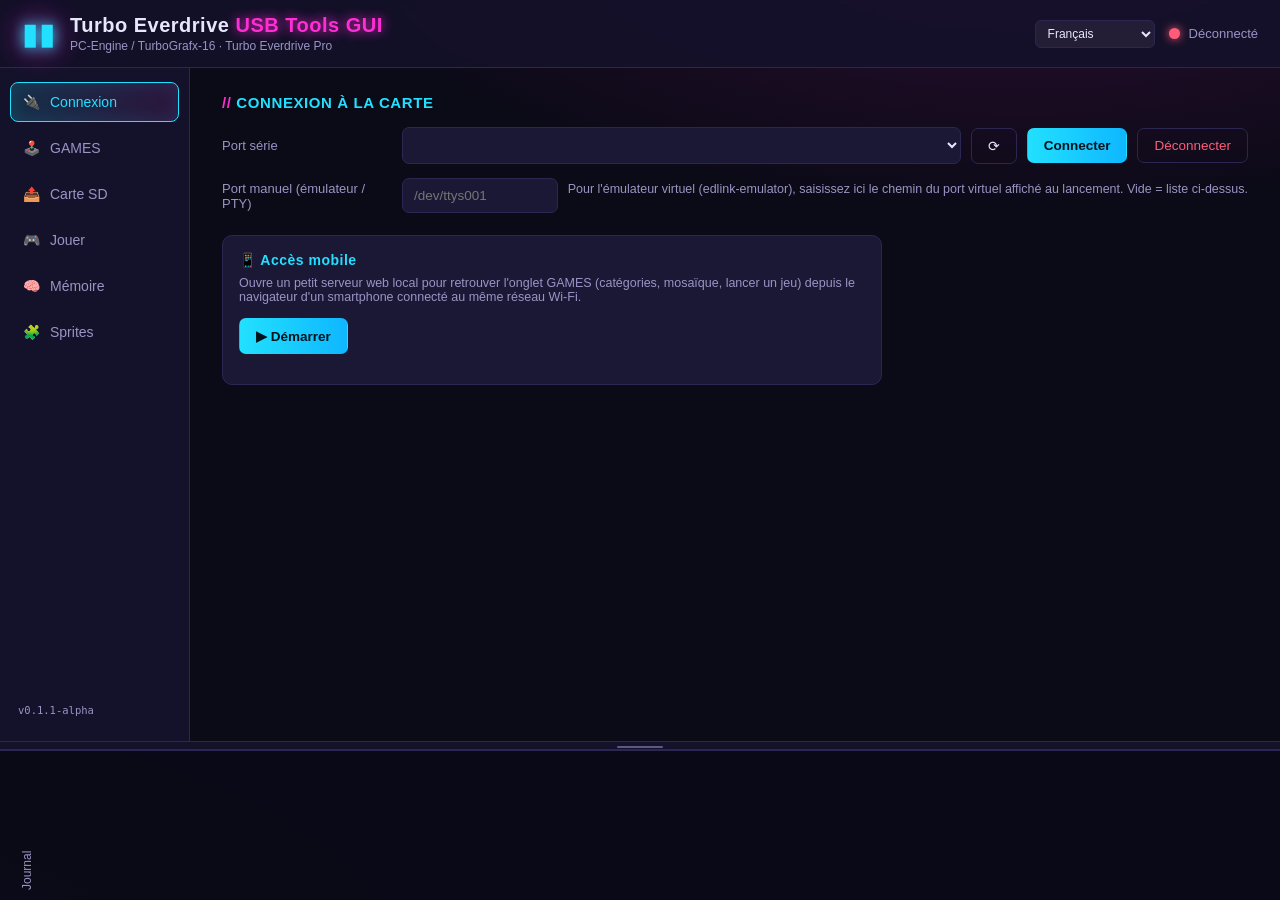
<file: crates/app/frontend/index.html>
<!DOCTYPE html>
<html lang="fr">
<head>
  <meta charset="UTF-8" />
  <meta name="viewport" content="width=device-width, initial-scale=1.0" />
  <title>Turbo Everdrive USB Tools GUI</title>
  <link rel="stylesheet" href="styles.css" />
</head>
<body>
  <div class="app">
    <header class="topbar">
      <div class="brand">
        <span class="logo">▮▮</span>
        <div class="brand-text">
          <h1>Turbo Everdrive <span class="accent">USB Tools GUI</span></h1>
          <span class="sub">PC-Engine / TurboGrafx-16 · Turbo Everdrive Pro</span>
        </div>
      </div>
      <div class="topbar-right">
        <select id="lang-select" class="lang-select" title="Language / Langue"></select>
        <div class="conn-status" id="conn-status">
          <span class="dot" id="conn-dot"></span>
          <span id="conn-label">Déconnecté</span>
        </div>
      </div>
    </header>

    <div class="layout">
      <aside class="sidebar">
        <nav>
          <button class="tab-btn active" data-tab="connect"><span>🔌</span> <span data-i18n="nav.connect">Connexion</span></button>
          <button class="tab-btn" data-tab="games"><span>🕹️</span> <span data-i18n="nav.games">GAMES</span></button>
          <button class="tab-btn" data-tab="transfer"><span>📤</span> <span data-i18n="nav.transfer">Carte SD</span></button>
          <button class="tab-btn" data-tab="play"><span>🎮</span> <span data-i18n="nav.play">Jouer</span></button>
          <button class="tab-btn" data-tab="memory"><span>🧠</span> <span data-i18n="nav.memory">Mémoire</span></button>
          <button class="tab-btn" data-tab="sprites"><span>🧩</span> <span data-i18n="nav.sprites">Sprites</span></button>
        </nav>
        <div class="sidebar-footer" id="app-version" data-i18n-title="nav.appVersionTitle" title="Version de l'application">v0.1.1-alpha</div>
      </aside>

      <main class="content">
        <!-- CONNEXION -->
        <section id="tab-connect" class="tab-panel active">
          <h2 data-i18n="connect.title">Connexion à la carte</h2>
          <div class="row">
            <label for="port-select" data-i18n="connect.portLabel">Port série</label>
            <select id="port-select"></select>
            <button class="btn ghost" id="refresh-ports">⟳</button>
            <button class="btn primary" id="connect-btn" data-i18n="connect.connect">Connecter</button>
            <button class="btn danger ghost" id="disconnect-btn" data-i18n="connect.disconnect">Déconnecter</button>
          </div>
          <div class="row">
            <label for="port-manual" data-i18n="connect.manualLabel">Port manuel (émulateur / PTY)</label>
            <input id="port-manual" type="text" placeholder="/dev/ttys001" />
            <span class="hint" data-i18n="connect.manualHint">Pour l'émulateur virtuel (edlink-emulator), saisissez ici le chemin du port virtuel affiché au lancement. Vide = liste ci-dessus.</span>
          </div>
          <div class="card info-card" id="info-card" hidden>
            <pre id="info-text"></pre>
          </div>

          <div class="card mobile-card">
            <h3 data-i18n="mobile.title">📱 Accès mobile</h3>
            <p class="hint" data-i18n="mobile.hint">Ouvre un petit serveur web local pour retrouver l'onglet GAMES (catégories, mosaïque, lancer un jeu) depuis le navigateur d'un smartphone connecté au même réseau Wi-Fi.</p>
            <div class="row">
              <button class="btn primary" id="mobile-start" data-i18n="mobile.start">▶ Démarrer</button>
              <button class="btn danger ghost" id="mobile-stop" data-i18n="mobile.stop" hidden>⏹ Arrêter</button>
            </div>
            <div class="mobile-active" id="mobile-active" hidden>
              <img id="mobile-qr" alt="QR code" />
              <div class="mobile-active-info">
                <span class="mobile-url" id="mobile-url"></span>
                <span class="hint" data-i18n="mobile.scanHint">Scannez ce QR code avec l'appareil photo du téléphone, ou saisissez l'adresse dans son navigateur.</span>
                <span class="hint" data-i18n="mobile.noAuthHint">⚠ Sans authentification — réseau local de confiance uniquement, ne jamais exposer sur Internet.</span>
              </div>
            </div>
          </div>
        </section>

        <!-- GAMES : navigateur catégories -> mosaïque -->
        <section id="tab-games" class="tab-panel">
          <h2 data-i18n="games.title">Jeux par catégorie</h2>
          <div class="explorer" id="games-explorer"></div>
        </section>

        <!-- TRANSFERT : EXPLORATEUR -->
        <section id="tab-transfer" class="tab-panel">
          <h2 data-i18n="sd.explorerTitle">Explorateur de carte SD</h2>
          <div class="explorer-toolbar">
            <div class="crumbs" id="crumbs"></div>
            <button class="btn ghost" id="explorer-up" data-i18n-title="sd.parentFolderTitle" title="Dossier parent">⬆</button>
            <button class="btn ghost" id="explorer-refresh" data-i18n-title="sd.refreshTitle" title="Actualiser">⟳</button>
            <div class="view-toggle">
              <button class="btn ghost view-btn active" id="view-icons" data-i18n-title="sd.gridViewTitle" title="Vue en icônes">▦</button>
              <button class="btn ghost view-btn" id="view-list" data-i18n-title="sd.listViewTitle" title="Vue en liste">☰</button>
            </div>
            <button class="btn primary" id="explorer-import" data-i18n="sd.import">📂 Importer…</button>
          </div>

          <div class="explorer" id="explorer">
            <div class="explorer-empty" id="explorer-empty" hidden>
              <p><strong data-i18n-html="sd.dropHint">Glissez-déposez des fichiers ici pour les envoyer sur la carte,<br />ou cliquez sur « 📂 Importer… ».</strong></p>
            </div>
          </div>
          <div class="transfer-bar" id="transfer-bar" hidden>
            <div class="transfer-head">
              <span class="transfer-label" id="transfer-label" data-i18n="sd.transferring">Transfert…</span>
              <span class="transfer-pct" id="transfer-pct"></span>
            </div>
            <div class="transfer-track"><div class="transfer-fill" id="transfer-fill"></div></div>
          </div>
          <div class="explorer-status" id="explorer-status"></div>

          <!-- Menu contextuel (clic droit sur un fichier) -->
          <div class="ctxmenu" id="sd-ctxmenu" hidden>
            <button data-action="play" data-i18n="sd.ctxPlay">▶ Jouer</button>
            <button data-action="rename" data-i18n="sd.ctxRename">✏️ Renommer…</button>
            <button data-action="download" data-i18n="sd.ctxDownload">⬇ Télécharger…</button>
            <button class="danger" data-action="delete" data-i18n="sd.ctxDelete">🗑 Effacer</button>
          </div>
        </section>

        <!-- JOUER -->
        <section id="tab-play" class="tab-panel">
          <h2 data-i18n="play.title">Lancer un jeu</h2>
          <div class="row">
            <label for="rom-path" data-i18n="play.romLabel">ROM (local ou sd:chemin)</label>
            <input id="rom-path" type="text" data-i18n-placeholder="play.romPlaceholder" placeholder="Choisir via le bouton…" readonly />
            <button class="btn primary" id="pick-rom" data-i18n="play.pickAndRun">▶ Choisir et lancer…</button>
          </div>
          <div class="row">
            <button class="btn warning" id="reset-btn" data-i18n="play.resetConsole">⟲ Reset console</button>
            <button class="btn primary" id="screen-btn" data-i18n="play.captureScreen">📷 Capturer l'écran</button>
          </div>
          <div class="card screen-card" id="screen-card" hidden>
            <h3 data-i18n="play.menuCaptureTitle">Capture du menu</h3>
            <div class="screen-settings">
              <h4 data-i18n="play.imageSettings">Réglages de l'image</h4>
              <p class="hint" data-i18n="play.imageSettingsHint">Rendu logiciel du plan de tuiles (BG1) à partir de la VRAM/CRAM déjà capturée : ces réglages ne relisent pas la carte. « 📷 Capturer l'écran » reprend un instantané.</p>
              <div class="screen-grid">
                <label class="sctl" for="bat-w">
                  <span class="sname" data-i18n-html="play.batWidth">Taille BAT — largeur <em>(tuiles)</em></span>
                  <span class="srow">
                    <input type="range" id="bat-w" min="0" max="2" step="1" value="1" />
                    <span class="sval" id="bat-w-val">64</span>
                  </span>
                </label>
                <label class="sctl" for="bat-h">
                  <span class="sname" data-i18n-html="play.batHeight">Taille BAT — hauteur <em>(tuiles)</em></span>
                  <span class="srow">
                    <input type="range" id="bat-h" min="0" max="1" step="1" value="0" />
                    <span class="sval" id="bat-h-val">32</span>
                  </span>
                </label>
                <label class="sctl" for="res-w">
                  <span class="sname" data-i18n-html="play.resWidth">Résolution — largeur <em>(px)</em></span>
                  <span class="srow">
                    <input type="range" id="res-w" min="0" max="4" step="1" value="1" />
                    <span class="sval" id="res-w-val">320</span>
                  </span>
                </label>
                <label class="sctl" for="res-h">
                  <span class="sname" data-i18n-html="play.resHeight">Résolution — hauteur <em>(px)</em></span>
                  <span class="srow">
                    <input type="range" id="res-h" min="0" max="1" step="1" value="0" />
                    <span class="sval" id="res-h-val">224</span>
                  </span>
                </label>
                <label class="sctl" for="scroll-x">
                  <span class="sname" data-i18n-html="play.scrollX">Défilement horizontal <em>(px)</em></span>
                  <span class="srow">
                    <input type="range" id="scroll-x" min="0" max="511" step="1" value="0" />
                    <span class="sval" id="scroll-x-val">0</span>
                  </span>
                </label>
                <label class="sctl" for="scroll-y">
                  <span class="sname" data-i18n-html="play.scrollY">Défilement vertical <em>(px)</em></span>
                  <span class="srow">
                    <input type="range" id="scroll-y" min="0" max="511" step="1" value="0" />
                    <span class="sval" id="scroll-y-val">0</span>
                  </span>
                </label>
              </div>
            </div>
            <img id="screen-img" alt="Capture" />
            <div class="row">
              <button class="btn ghost" id="save-screen" data-i18n="play.saveScreen">💾 Enregistrer le PNG…</button>
            </div>
          </div>
        </section>

        <!-- MEMOIRE -->
        <section id="tab-memory" class="tab-panel">
          <h2 data-i18n="mem.title">Visualiseur mémoire (lecture seule)</h2>
          <div class="mem-subtabs" id="mem-subtabs">
            <button class="mem-subtab active" data-memview="ram" data-i18n="mem.subtabRam">🗂 Mémoire (vue actuelle)</button>
            <button class="mem-subtab" data-memview="vram" data-i18n="mem.subtabVram">🖥 VRAM (VDC)</button>
            <button class="mem-subtab" data-memview="cram" data-i18n="mem.subtabCram">🎨 CRAM (VCE)</button>
          </div>
          <p class="mem-warning" id="mem-warning" hidden data-i18n-html="mem.warningHtml">
            ⚠️ Matériel réel : la vue <strong>Mémoire</strong> parcourt le bus
            cartouche et <strong>gèle brièvement le CPU PC-Engine</strong> à
            chaque lecture — rien n'est lu automatiquement, utilisez
            « 🔄 Rafraîchir ». <strong>VRAM / CRAM</strong> : instantané via la
            commande <span class="mono">*v</span> du menu OS — affichez le menu
            de la carte (impossible pendant un jeu).
          </p>
          <p class="hint" id="mem-hint"></p>
          <div class="hex-toolbar">
            <label for="mem-go" data-i18n="mem.goToLabel">Aller à 0x</label>
            <input id="mem-go" class="hex-go" type="text" value="$000000" spellcheck="false" />
            <button class="btn ghost" id="mem-go-btn" data-i18n="mem.go">Aller</button>
            <span class="mem-bank-ctrl" id="mem-bank-ctrl">
              <label for="mem-bank" data-i18n="mem.bankLabel">bank n°</label>
              <input id="mem-bank" class="hex-go2" type="number" min="0" max="1023" value="0" />
              <button class="btn ghost" id="mem-bank-btn" data-i18n="mem.go">Aller</button>
            </span>
            <input id="mem-search" class="hex-search" type="text" data-i18n-placeholder="mem.searchPlaceholder" placeholder="Rechercher hex/ascii…" spellcheck="false" />
            <button class="btn ghost" id="mem-search-btn">🔎</button>
            <button class="btn ghost" id="mem-search-stop" hidden>⏹</button>
            <span class="hex-pos" id="mem-pos"></span>
            <button class="btn ghost" id="mem-refresh" data-i18n-title="mem.refreshTitle" title="Relire les données de la vue courante depuis l'émulateur" data-i18n="mem.refresh">🔄 Rafraîchir</button>
            <button class="btn ghost" id="mem-save" data-i18n="mem.save">💾 Sauver…</button>
          </div>
          <div class="mem-layout">
            <aside class="vec-panel" id="vec-panel">
              <h3><span data-i18n="mem.vectorsTitle">Vecteurs d'interruption</span> <span class="vec-chip" data-i18n="mem.vectorsChip">PC-Engine</span></h3>
              <p class="vec-note" data-i18n-html="mem.vectorsNoteHtml">HuC6280 · banque 0 · à partir de <span class="mono">$1FF6</span> · valeurs lues en RAM</p>
              <ul class="vec-list" id="vec-list"></ul>
            </aside>
            <div class="hex-wrap">
              <div class="hex-head">
                <span class="h-off" id="h-off" data-i18n="mem.offset">Offset</span>
                <span class="h-hex" id="h-hex">00 01 02 03 04 05 06 07 08 09 0A 0B 0C 0D 0E 0F</span>
                <span class="h-asc" id="h-asc" data-i18n="mem.ascii">ASCII</span>
              </div>
              <div class="hex-view" id="hex-view">
                <div class="hex-spacer" id="hex-spacer"></div>
              </div>
            </div>
          </div>
        </section>

        <!-- SPRITES / TUILES VRAM -->
        <section id="tab-sprites" class="tab-panel">
          <h2 data-i18n="sprites.title">Planche de tuiles VRAM</h2>
          <p class="hint" data-i18n-html="sprites.hintHtml">
            Décodage de l'instantané VRAM (64 Ko) en grille de cellules 4 bpp.
            Les <strong>motifs de sprites</strong> (comme ceux de fond) sont
            stockés dans la VRAM : repérez-les visuellement, cliquez une cellule
            pour lire son adresse VRAM et son n° de pattern. Les 6 tailles de
            sprite du VDC sont proposées (16×16 à 32×64) : chaque taille
            regroupe 1 à 8 blocs de 16×16 contigus, colonne par colonne (celle
            du VDC : bloc <span class="mono">$0000</span> = coin haut-gauche).
            Partage l'instantané <span class="mono">*v</span> avec la capture
            d'écran — menu de la carte affiché.
          </p>

          <div class="spr-toolbar">
            <label><span data-i18n="sprites.cellLabel">Cellule</span>
              <select id="spr-cell">
                <option value="8x8" data-i18n="sprites.cell8x8">8×8 (fond)</option>
                <option value="16x16" selected data-i18n="sprites.cell16x16">16×16 (sprite)</option>
                <option value="16x32" data-i18n="sprites.cell16x32">16×32 (sprite)</option>
                <option value="16x64" data-i18n="sprites.cell16x64">16×64 (sprite)</option>
                <option value="32x16" data-i18n="sprites.cell32x16">32×16 (sprite)</option>
                <option value="32x32" data-i18n="sprites.cell32x32">32×32 (sprite)</option>
                <option value="32x64" data-i18n="sprites.cell32x64">32×64 (sprite)</option>
              </select>
            </label>
            <label><span data-i18n="sprites.paletteLabel">Palette</span>
              <select id="spr-pal"></select>
            </label>
            <label><span data-i18n="sprites.columnsLabel">Colonnes</span>
              <input id="spr-cols" type="number" min="1" max="64" value="16" />
            </label>
            <label><span data-i18n="sprites.zoomLabel">Zoom</span>
              <input id="spr-zoom" type="range" min="1" max="8" step="1" value="3" />
              <span class="sval" id="spr-zoom-val">3×</span>
            </label>
            <label class="spr-check"><input type="checkbox" id="spr-grid" checked /> <span data-i18n="sprites.gridCheck">Grille</span></label>
            <label class="spr-check"><input type="checkbox" id="spr-transp" checked /> <span data-i18n="sprites.transparentCheck">Index 0 transparent</span></label>
            <button class="btn ghost" id="spr-refresh" data-i18n="sprites.capture">🔄 Capturer</button>
            <button class="btn ghost" id="spr-lock" data-i18n-title="sprites.lockTitle" title="N'afficher que la sélection (recadre la vue)" disabled data-i18n="sprites.lock">🔒 Locker</button>
            <button class="btn ghost" id="spr-clear-sel" data-i18n-title="sprites.clearSelTitle" title="Effacer la sélection (Échap)" data-i18n="sprites.clearSel">✕ Sélection</button>
            <button class="btn ghost" id="spr-save" data-i18n="sprites.save">💾 PNG…</button>
          </div>

          <p class="hint" style="margin-bottom:8px" data-i18n-html="sprites.hint2Html">
            Cliquez une cellule, ou <strong>glissez</strong> pour sélectionner une
            plage — l'export PNG n'enregistre alors que la sélection.
            <strong>🔒 Locker</strong> recadre la vue sur la seule sélection (le
            reste de la VRAM n'est plus affiché — pratique pour « 🔄 Capturer »
            en boucle sur un même sprite, ex. une animation).
            <span class="mono">Échap</span> ou « ✕ Sélection » efface tout
            (et déverrouille).
          </p>
          <div class="spr-info" id="spr-info" data-i18n="sprites.noSelection">Aucune cellule sélectionnée.</div>

          <div class="spr-canvas-wrap" id="spr-canvas-wrap">
            <canvas id="spr-canvas"></canvas>
          </div>
          <div class="spr-status" id="spr-status"></div>
        </section>
      </main>
    </div>

    <div class="splitter" id="splitter" data-i18n-title="splitter.resizeTitle" title="Redimensionner"></div>

    <!-- Modale générique (confirmation / saisie) : remplace confirm()/prompt()
         natifs, non fiables dans une WebView embarquée (Tauri/WebView2/WKWebView
         n'affichent pas toujours ces dialogues sans implémentation hôte dédiée). -->
    <div class="modal-backdrop" id="app-modal" hidden>
      <div class="modal-box">
        <p class="modal-msg" id="modal-msg"></p>
        <input type="text" class="modal-input" id="modal-input" hidden />
        <div class="modal-actions">
          <button class="btn ghost" id="modal-cancel" data-i18n="modal.cancel">Annuler</button>
          <button class="btn primary" id="modal-ok" data-i18n="modal.ok">OK</button>
        </div>
      </div>
    </div>

    <!-- Fiche de détail d'un jeu (clic sur une pochette du carrousel) -->
    <div class="modal-backdrop" id="game-modal" hidden>
      <div class="modal-box game-box">
        <button class="modal-close" id="game-modal-close" data-i18n-title="games.closeTitle" title="Fermer">✕</button>
        <button class="modal-fav" id="game-fav" data-i18n-title="games.favAddTitle" title="Ajouter aux favoris">♡</button>
        <div class="game-box-body">
          <div class="game-boxart-wrap">
            <img id="game-boxart" alt="" />
            <div class="game-boxart-ph" id="game-boxart-ph">🎮</div>
          </div>
          <div class="game-detail">
            <h3 id="game-title"></h3>
            <div class="game-meta" id="game-meta"></div>
            <div class="game-match-info" id="game-match-info" hidden></div>
            <div class="game-snap-wrap" id="game-snap-wrap" hidden>
              <img id="game-snap" alt="" />
              <span class="game-snap-label" id="game-snap-label"></span>
            </div>
            <div class="game-actions">
              <button class="btn primary" id="game-play" data-i18n="games.play">▶ Jouer</button>
              <button class="btn ghost" id="game-download" data-i18n="games.download">⬇ Télécharger</button>
            </div>
          </div>
        </div>
      </div>
    </div>

    <footer class="logbar">
      <span class="log-title" data-i18n="log.title">Journal</span>
      <div id="log" class="log"></div>
    </footer>
  </div>
  <script src="i18n.js"></script>
  <script src="main.js"></script>
</body>
</html>
</file>
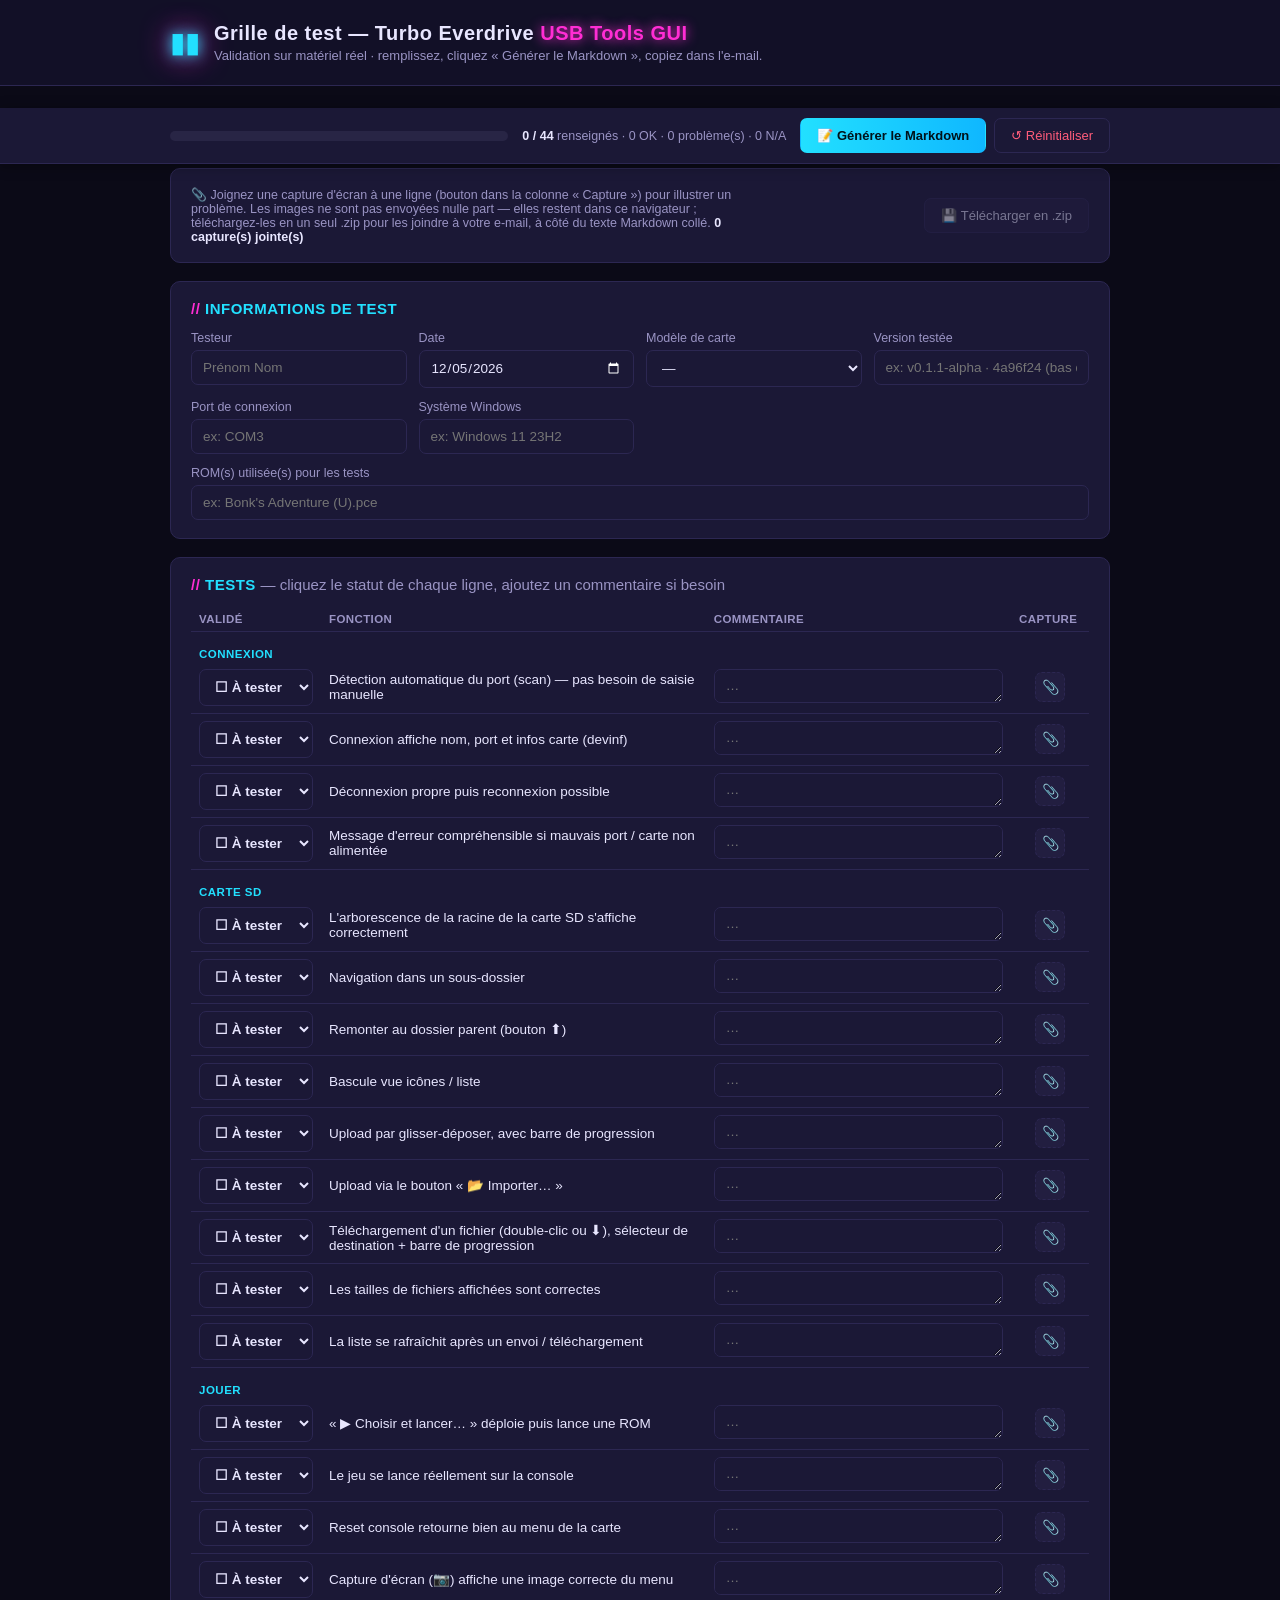
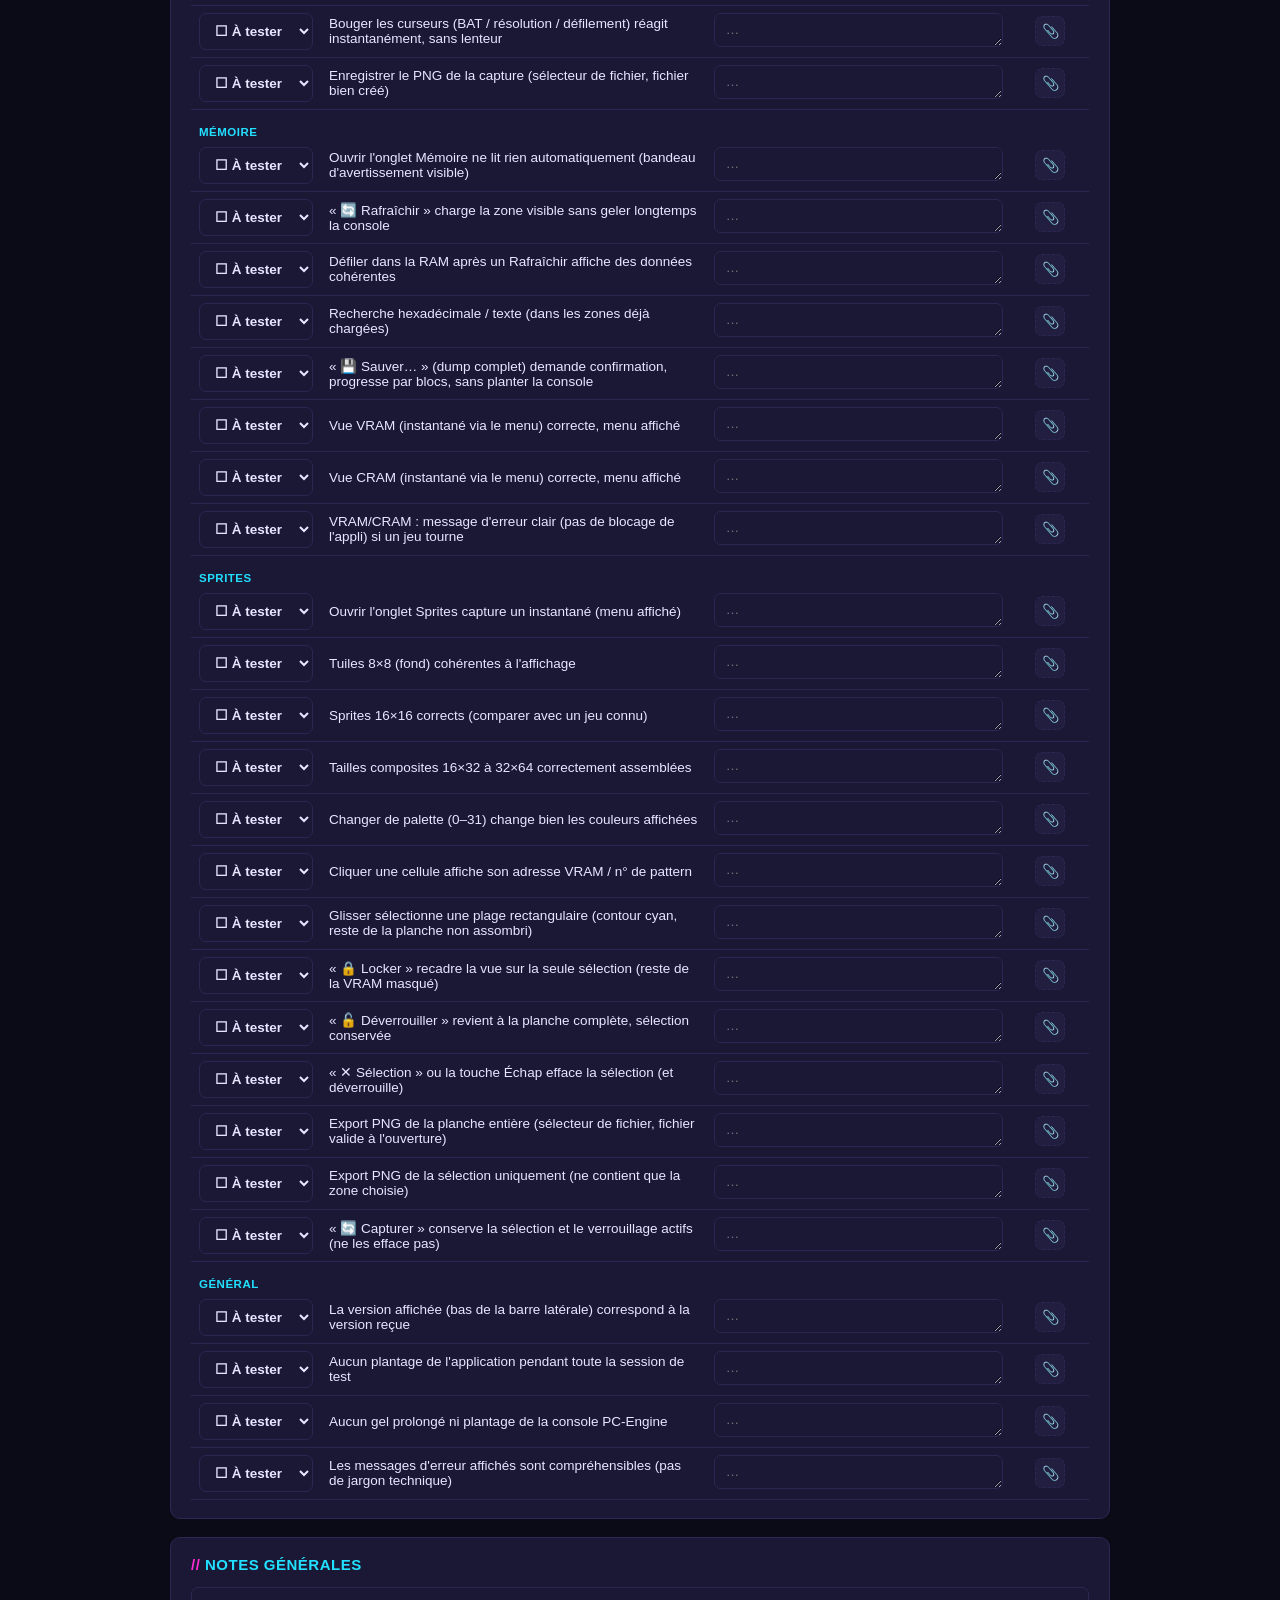
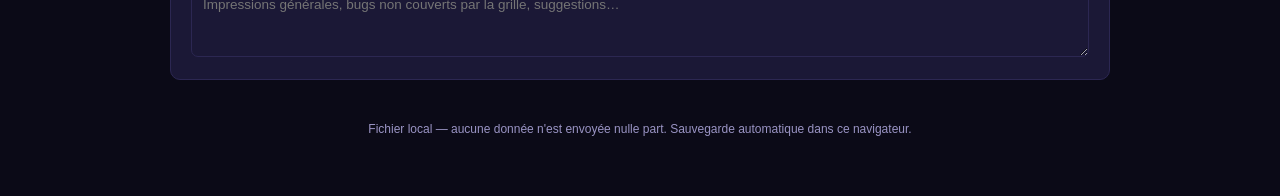
<file: docs/qa-checklist.html>
<!doctype html>
<html lang="fr">
<head>
<meta charset="UTF-8" />
<meta name="viewport" content="width=device-width, initial-scale=1.0" />
<title>Grille de test — Turbo Everdrive USB Tools GUI</title>
<style>
  /* Palette identique à l'application (crates/app/frontend/styles.css) :
     thème sombre fixe « retrowave », pas de variante claire. */
  :root {
    --bg: #0b0a17; --bg-2: #14122b; --panel: #1b1836; --panel-2: #221e40; --border: #2c2752;
    --cyan: #22e0ff; --magenta: #ff2dd4; --yellow: #ffe066; --green: #3dff9a; --red: #ff5c7a;
    --text: #e8e6ff; --muted: #9a94c4;
    --ok: var(--green); --ok-bg: rgba(61,255,154,0.10);
    --bad: var(--red); --bad-bg: rgba(255,92,122,0.10);
    --na: var(--muted); --na-bg: rgba(154,148,196,0.10);
    --todo-bg: rgba(255,224,102,0.06); --todo-border: rgba(255,224,102,0.35);
    --mono: "SFMono-Regular", Menlo, Consolas, monospace;
    /* Sans ça, le navigateur garde son chrome natif *clair* sur un fond sombre :
       triangle de redimensionnement d'un <textarea>, ascenseurs par défaut,
       icône du sélecteur <input type=date>… tous blancs/clairs et détonnants. */
    color-scheme: dark;
  }
  * { box-sizing: border-box; }
  html, body { margin: 0; padding: 0; color: var(--text);
    font-family: -apple-system, BlinkMacSystemFont, "Segoe UI", Roboto, sans-serif; }
  body {
    background:
      radial-gradient(1200px 500px at 80% -10%, rgba(255,45,212,0.15), transparent 60%),
      radial-gradient(1000px 500px at -10% 110%, rgba(34,224,255,0.12), transparent 60%),
      var(--bg);
    padding: 0 0 60px;
  }
  .wrap { max-width: 980px; margin: 0 auto; padding: 0 20px; }

  header.top { background: rgba(20,18,43,0.85); backdrop-filter: blur(6px);
    border-bottom: 1px solid var(--border); padding: 22px 0; margin-bottom: 22px; }
  .brand { display: flex; align-items: center; gap: 14px; }
  .brand .logo { font-size: 28px; line-height: 1; color: var(--cyan);
    text-shadow: 0 0 14px var(--cyan), 0 0 30px var(--magenta); }
  header.top h1 { margin: 0 0 3px; font-size: 20px; letter-spacing: .5px; }
  .accent { color: var(--magenta); text-shadow: 0 0 12px var(--magenta); }
  header.top p { margin: 0; color: var(--muted); font-size: 13px; }

  .card { background: var(--panel); border: 1px solid var(--border); border-radius: 10px;
    padding: 18px 20px; margin-bottom: 18px; }
  h2 { font-size: 15px; text-transform: uppercase; letter-spacing: .5px; color: var(--cyan);
    margin: 0 0 14px; }
  h2::before { content: "// "; color: var(--magenta); }
  h2 .n { color: var(--muted); text-transform: none; letter-spacing: 0; font-weight: 400; }

  .meta-grid { display: grid; grid-template-columns: repeat(auto-fit, minmax(210px, 1fr)); gap: 12px; }
  label.field { display: flex; flex-direction: column; gap: 5px; font-size: 12.5px; color: var(--muted); }
  input[type=text], input[type=date], select, textarea {
    font: inherit; font-size: 13.5px; padding: 9px 11px; border-radius: 7px;
    border: 1px solid var(--border); background: var(--panel); color: var(--text); width: 100%;
    outline: none; transition: border .15s;
  }
  input:focus, select:focus, textarea:focus { border-color: var(--cyan); box-shadow: 0 0 0 3px rgba(34,224,255,0.15); }
  textarea { resize: vertical; min-height: 70px; font-family: inherit; }

  /* barre de progression sticky */
  .progress-bar { position: sticky; top: 0; z-index: 20; background: var(--panel);
    border-bottom: 1px solid var(--border); padding: 10px 0; margin-bottom: 4px;
    box-shadow: 0 2px 12px rgba(0,0,0,.35); }
  .progress-inner { display: flex; align-items: center; gap: 14px; flex-wrap: wrap; }
  .progress-track { flex: 1 1 220px; height: 10px; border-radius: 6px; background: var(--na-bg);
    overflow: hidden; display: flex; min-width: 160px; }
  .progress-track div { height: 100%; }
  .seg-ok { background: var(--ok); } .seg-bad { background: var(--bad); }
  .seg-na { background: var(--na); } .seg-todo { background: transparent; }
  .progress-counts { font-size: 12.5px; color: var(--muted); white-space: nowrap; }
  .progress-counts b { color: var(--text); }
  .actions { display: flex; gap: 8px; flex-wrap: wrap; }
  button { font: inherit; font-size: 13px; padding: 9px 16px; border-radius: 7px; border: 1px solid var(--border);
    background: var(--panel-2); color: var(--text); cursor: pointer; transition: all .15s; }
  button:hover { border-color: var(--cyan); color: var(--cyan); transform: translateY(-1px); }
  button.primary { background: linear-gradient(90deg, var(--cyan), #0fb7ff); border-color: transparent;
    color: #00121a; font-weight: 700; }
  button.primary:hover { color: #00121a; box-shadow: 0 0 16px rgba(34,224,255,0.5); }
  button.ghost-danger { color: var(--red); background: transparent; }
  button.ghost-danger:hover { border-color: var(--red); color: var(--red); }
  button:disabled { opacity: .45; cursor: not-allowed; transform: none; box-shadow: none; }

  table.tests { width: 100%; border-collapse: collapse; }
  table.tests th { text-align: left; font-size: 11.5px; text-transform: uppercase; letter-spacing: .4px;
    color: var(--muted); padding: 6px 8px; border-bottom: 1px solid var(--border); }
  table.tests td { padding: 7px 8px; border-bottom: 1px solid var(--border); vertical-align: middle; font-size: 13.5px; }
  table.tests tr.row-ok td { background: var(--ok-bg); }
  table.tests tr.row-bad td { background: var(--bad-bg); }
  table.tests tr.row-na td { background: var(--na-bg); }
  .col-status { width: 130px; }
  .col-comment { width: 34%; }
  .row-fn b.section-tag { display: block; font-size: 10.5px; color: var(--muted); font-weight: 600;
    text-transform: uppercase; letter-spacing: .3px; margin-bottom: 1px; }
  select.status { width: 100%; font-weight: 600; }
  select.status[data-v="ok"] { color: var(--ok); }
  select.status[data-v="bad"] { color: var(--bad); }
  select.status[data-v="na"] { color: var(--na); }
  /* Zone de commentaire par ligne : redimensionnable en hauteur, compacte par
     défaut (une ligne) — la règle `textarea { min-height: 70px }` ci-dessus
     ne doit pas s'appliquer ici. */
  textarea.comment { width: 100%; min-height: 34px; height: 34px; resize: vertical;
    line-height: 1.4; padding: 7px 11px; }

  details.section-toggle { margin-bottom: 4px; }
  details.section-toggle > summary { cursor: pointer; font-size: 13px; color: var(--muted); padding: 4px 0; }

  .output-panel textarea { min-height: 340px; font-family: var(--mono); font-size: 12px; white-space: pre; }
  .output-actions { display: flex; gap: 8px; margin-top: 10px; flex-wrap: wrap; align-items: center; }
  .copied-flag { font-size: 12.5px; color: var(--ok); opacity: 0; transition: opacity .2s; }
  .copied-flag.show { opacity: 1; }

  /* ---- captures d'écran par ligne ---- */
  .col-shot { width: 78px; text-align: center; }
  .shot-btn { display: inline-flex; align-items: center; justify-content: center; width: 30px; height: 30px;
    border-radius: 7px; border: 1px dashed var(--border); background: var(--panel-2); color: var(--muted);
    cursor: pointer; font-size: 14px; transition: all .15s; }
  .shot-btn:hover { border-color: var(--cyan); color: var(--cyan); }
  .shot-thumb-wrap { position: relative; display: inline-block; }
  .shot-thumb { width: 40px; height: 40px; object-fit: cover; border-radius: 7px; border: 1px solid var(--border);
    cursor: zoom-in; display: block; }
  .shot-remove { position: absolute; top: -7px; right: -7px; width: 18px; height: 18px; border-radius: 50%;
    background: var(--bad); color: #fff; border: none; font-size: 11px; line-height: 1; cursor: pointer;
    display: flex; align-items: center; justify-content: center; padding: 0; }
  .shot-name { display: none; }

  .shots-card { display: flex; align-items: center; justify-content: space-between; gap: 12px; flex-wrap: wrap; }
  .shots-card p { margin: 0; font-size: 12.5px; color: var(--muted); max-width: 560px; }
  .shots-card .count { color: var(--text); font-weight: 700; }

  .storage-warn { background: var(--bad-bg); border: 1px solid var(--bad); color: var(--bad);
    border-radius: 9px; padding: 9px 13px; font-size: 12.5px; margin-bottom: 16px; }

  .lightbox { position: fixed; inset: 0; background: rgba(0,0,0,.82); z-index: 50;
    display: flex; align-items: center; justify-content: center; padding: 30px; cursor: zoom-out; }
  /* `[hidden]` et `.lightbox` ont la même spécificité ; sans cette règle,
     `.lightbox { display: flex }` gagne (dernier déclaré) et la lightbox reste
     affichée en permanence (fond sombre + icône d'image cassée, src vide). */
  .lightbox[hidden] { display: none; }
  .lightbox img { max-width: 100%; max-height: 100%; border-radius: 8px; box-shadow: 0 10px 40px rgba(0,0,0,.5); }
  .lightbox .lightbox-caption { position: absolute; bottom: 18px; left: 0; right: 0; text-align: center;
    color: #fff; font-size: 12.5px; opacity: .85; font-family: var(--mono); }

  footer { text-align: center; color: var(--muted); font-size: 12px; padding: 24px 0 0; }

  ::-webkit-scrollbar { width: 9px; height: 9px; }
  ::-webkit-scrollbar-thumb { background: var(--border); border-radius: 6px; }
  ::-webkit-scrollbar-track { background: transparent; }

  @media print {
    /* Le thème néon sombre est illisible/gourmand en encre imprimé : on repasse
       en clair pour cette seule sortie (l'écran garde le look de l'appli). */
    .progress-bar, .actions, .output-panel, button { display: none !important; }
    body { padding: 0; background: #fff !important; color: #111 !important; }
    header.top { background: #fff !important; border-bottom: 2px solid #111; backdrop-filter: none; }
    .accent, .logo, h2 { color: #111 !important; text-shadow: none !important; }
    .card { background: #fff !important; border-color: #ccc !important; }
  }
</style>
</head>
<body>

<header class="top">
  <div class="wrap">
    <div class="brand">
      <span class="logo">▮▮</span>
      <div>
        <h1>Grille de test — Turbo Everdrive <span class="accent">USB Tools GUI</span></h1>
        <p>Validation sur matériel réel · remplissez, cliquez « Générer le Markdown », copiez dans l'e-mail.</p>
      </div>
    </div>
  </div>
</header>

<div class="progress-bar">
  <div class="wrap progress-inner">
    <div class="progress-track" id="progressTrack"></div>
    <div class="progress-counts" id="progressCounts">0 / 0 renseignés</div>
    <div class="actions">
      <button class="primary" id="btnGenerate">📝 Générer le Markdown</button>
      <button class="ghost-danger" id="btnReset">↺ Réinitialiser</button>
    </div>
  </div>
</div>

<div class="wrap">

  <div class="storage-warn" id="storageWarn" hidden>
    ⚠️ Stockage local plein : les captures jointes risquent de ne pas être
    conservées après fermeture de la page (le reste du formulaire, oui).
    Générez le Markdown et téléchargez vos captures dès que possible.
  </div>

  <div class="card shots-card">
    <p>
      📎 Joignez une capture d'écran à une ligne (bouton dans la colonne
      « Capture ») pour illustrer un problème. Les images ne sont pas
      envoyées nulle part — elles restent dans ce navigateur ; téléchargez-les
      en un seul .zip pour les joindre à votre e-mail, à côté du texte
      Markdown collé.
      <span class="count" id="shotsCount">0 capture(s) jointe(s)</span>
    </p>
    <button id="btnDownloadShots" disabled>💾 Télécharger en .zip</button>
  </div>

  <div class="card">
    <h2>Informations de test</h2>
    <div class="meta-grid">
      <label class="field">Testeur
        <input type="text" id="mTester" placeholder="Prénom Nom" />
      </label>
      <label class="field">Date
        <input type="date" id="mDate" />
      </label>
      <label class="field">Modèle de carte
        <select id="mModel">
          <option value="">—</option>
          <option>Turbo EverDrive Pro</option>
          <option>Turbo EverDrive Core</option>
        </select>
      </label>
      <label class="field">Version testée
        <input type="text" id="mVersion" placeholder="ex: v0.1.1-alpha · 4a96f24 (bas de la barre latérale de l'appli)" />
      </label>
      <label class="field">Port de connexion
        <input type="text" id="mPort" placeholder="ex: COM3" />
      </label>
      <label class="field">Système Windows
        <input type="text" id="mOs" placeholder="ex: Windows 11 23H2" />
      </label>
      <label class="field" style="grid-column: 1 / -1">ROM(s) utilisée(s) pour les tests
        <input type="text" id="mRoms" placeholder="ex: Bonk's Adventure (U).pce" />
      </label>
    </div>
  </div>

  <div class="card">
    <h2>Tests <span class="n">— cliquez le statut de chaque ligne, ajoutez un commentaire si besoin</span></h2>
    <table class="tests">
      <thead>
        <tr>
          <th class="col-status">Validé</th>
          <th>Fonction</th>
          <th class="col-comment">Commentaire</th>
          <th class="col-shot">Capture</th>
        </tr>
      </thead>
      <tbody id="rowsBody"></tbody>
    </table>
  </div>

  <div class="card">
    <h2>Notes générales</h2>
    <textarea id="mNotes" placeholder="Impressions générales, bugs non couverts par la grille, suggestions…"></textarea>
  </div>

  <div class="card output-panel" id="outputCard" hidden>
    <h2>Markdown généré <span class="n">— copiez-collez dans votre e-mail</span></h2>
    <textarea id="mdOutput" readonly></textarea>
    <div class="output-actions">
      <button class="primary" id="btnCopy">📋 Copier dans le presse-papiers</button>
      <button id="btnDownload">💾 Télécharger le .md</button>
      <span class="copied-flag" id="copiedFlag">Copié ✔</span>
    </div>
  </div>

  <footer>Fichier local — aucune donnée n'est envoyée nulle part. Sauvegarde automatique dans ce navigateur.</footer>
</div>

<div class="lightbox" id="lightbox" hidden>
  <img id="lightboxImg" alt="Capture" />
  <div class="lightbox-caption" id="lightboxCaption"></div>
</div>

<script>
(() => {
  "use strict";

  // ---------------------------------------------------------------- données
  const SECTIONS = {
    connexion: "Connexion",
    sd: "Carte SD",
    jouer: "Jouer",
    memoire: "Mémoire",
    sprites: "Sprites",
    general: "Général",
  };

  const TESTS = [
    ["connexion", "Détection automatique du port (scan) — pas besoin de saisie manuelle"],
    ["connexion", "Connexion affiche nom, port et infos carte (devinf)"],
    ["connexion", "Déconnexion propre puis reconnexion possible"],
    ["connexion", "Message d'erreur compréhensible si mauvais port / carte non alimentée"],

    ["sd", "L'arborescence de la racine de la carte SD s'affiche correctement"],
    ["sd", "Navigation dans un sous-dossier"],
    ["sd", "Remonter au dossier parent (bouton ⬆)"],
    ["sd", "Bascule vue icônes / liste"],
    ["sd", "Upload par glisser-déposer, avec barre de progression"],
    ["sd", "Upload via le bouton « 📂 Importer… »"],
    ["sd", "Téléchargement d'un fichier (double-clic ou ⬇), sélecteur de destination + barre de progression"],
    ["sd", "Les tailles de fichiers affichées sont correctes"],
    ["sd", "La liste se rafraîchit après un envoi / téléchargement"],

    ["jouer", "« ▶ Choisir et lancer… » déploie puis lance une ROM"],
    ["jouer", "Le jeu se lance réellement sur la console"],
    ["jouer", "Reset console retourne bien au menu de la carte"],
    ["jouer", "Capture d'écran (📷) affiche une image correcte du menu"],
    ["jouer", "Bouger les curseurs (BAT / résolution / défilement) réagit instantanément, sans lenteur"],
    ["jouer", "Enregistrer le PNG de la capture (sélecteur de fichier, fichier bien créé)"],

    ["memoire", "Ouvrir l'onglet Mémoire ne lit rien automatiquement (bandeau d'avertissement visible)"],
    ["memoire", "« 🔄 Rafraîchir » charge la zone visible sans geler longtemps la console"],
    ["memoire", "Défiler dans la RAM après un Rafraîchir affiche des données cohérentes"],
    ["memoire", "Recherche hexadécimale / texte (dans les zones déjà chargées)"],
    ["memoire", "« 💾 Sauver… » (dump complet) demande confirmation, progresse par blocs, sans planter la console"],
    ["memoire", "Vue VRAM (instantané via le menu) correcte, menu affiché"],
    ["memoire", "Vue CRAM (instantané via le menu) correcte, menu affiché"],
    ["memoire", "VRAM/CRAM : message d'erreur clair (pas de blocage de l'appli) si un jeu tourne"],

    ["sprites", "Ouvrir l'onglet Sprites capture un instantané (menu affiché)"],
    ["sprites", "Tuiles 8×8 (fond) cohérentes à l'affichage"],
    ["sprites", "Sprites 16×16 corrects (comparer avec un jeu connu)"],
    ["sprites", "Tailles composites 16×32 à 32×64 correctement assemblées"],
    ["sprites", "Changer de palette (0–31) change bien les couleurs affichées"],
    ["sprites", "Cliquer une cellule affiche son adresse VRAM / n° de pattern"],
    ["sprites", "Glisser sélectionne une plage rectangulaire (contour cyan, reste de la planche non assombri)"],
    ["sprites", "« 🔒 Locker » recadre la vue sur la seule sélection (reste de la VRAM masqué)"],
    ["sprites", "« 🔓 Déverrouiller » revient à la planche complète, sélection conservée"],
    ["sprites", "« ✕ Sélection » ou la touche Échap efface la sélection (et déverrouille)"],
    ["sprites", "Export PNG de la planche entière (sélecteur de fichier, fichier valide à l'ouverture)"],
    ["sprites", "Export PNG de la sélection uniquement (ne contient que la zone choisie)"],
    ["sprites", "« 🔄 Capturer » conserve la sélection et le verrouillage actifs (ne les efface pas)"],

    ["general", "La version affichée (bas de la barre latérale) correspond à la version reçue"],
    ["general", "Aucun plantage de l'application pendant toute la session de test"],
    ["general", "Aucun gel prolongé ni plantage de la console PC-Engine"],
    ["general", "Les messages d'erreur affichés sont compréhensibles (pas de jargon technique)"],
  ].map((t, i) => ({ id: "t" + i, cat: t[0], label: t[1] }));

  const STORAGE_KEY = "ted-qa-checklist-v1";

  // ---------------------------------------------------------------- état
  let state = { meta: {}, notes: "", rows: {} };

  function loadState() {
    try {
      const raw = localStorage.getItem(STORAGE_KEY);
      if (raw) {
        const saved = JSON.parse(raw);
        if (saved && typeof saved === "object") state = Object.assign(state, saved);
      }
    } catch (_) { /* stockage indisponible : on continue sans persistance */ }
  }
  function saveState() {
    try {
      localStorage.setItem(STORAGE_KEY, JSON.stringify(state));
      $("storageWarn").hidden = true;
    } catch (_) {
      // Quota dépassé (typiquement à cause des captures jointes) : le
      // formulaire continue de fonctionner pour la session en cours, mais la
      // persistance entre deux ouvertures de la page n'est plus garantie.
      $("storageWarn").hidden = false;
    }
  }

  // ---------------------------------------------------------------- DOM
  const $ = (id) => document.getElementById(id);
  const metaFields = ["mTester", "mDate", "mModel", "mVersion", "mPort", "mOs", "mRoms"];
  const rowsBody = $("rowsBody");

  function buildRows() {
    let lastCat = null;
    for (const t of TESTS) {
      if (t.cat !== lastCat) {
        lastCat = t.cat;
        const tr = document.createElement("tr");
        const td = document.createElement("td");
        td.colSpan = 4;
        td.style.cssText = "padding-top:16px;padding-bottom:2px;border-bottom:none;font-size:11.5px;" +
          "text-transform:uppercase;letter-spacing:.5px;color:var(--cyan);font-weight:700;";
        td.textContent = SECTIONS[t.cat] || t.cat;
        tr.appendChild(td);
        rowsBody.appendChild(tr);
      }

      const r = state.rows[t.id] || (state.rows[t.id] = { status: "", comment: "", image: null, imageName: null });
      if (r.image === undefined) r.image = null;
      if (r.imageName === undefined) r.imageName = null;
      const tr = document.createElement("tr");
      tr.dataset.id = t.id;

      const tdStatus = document.createElement("td");
      const sel = document.createElement("select");
      sel.className = "status";
      sel.dataset.id = t.id;
      [
        ["", "☐ À tester"],
        ["ok", "✅ OK"],
        ["bad", "❌ Problème"],
        ["na", "➖ N/A"],
      ].forEach(([v, label]) => {
        const o = document.createElement("option");
        o.value = v; o.textContent = label;
        sel.appendChild(o);
      });
      sel.value = r.status;
      sel.dataset.v = r.status;
      sel.addEventListener("change", () => {
        r.status = sel.value;
        sel.dataset.v = sel.value;
        applyRowClass(tr, sel.value);
        saveState();
        updateProgress();
      });
      tdStatus.appendChild(sel);

      const tdFn = document.createElement("td");
      tdFn.className = "row-fn";
      tdFn.textContent = t.label;

      const tdComment = document.createElement("td");
      tdComment.className = "col-comment";
      const inp = document.createElement("textarea");
      inp.className = "comment";
      inp.rows = 1;
      inp.placeholder = "…";
      inp.value = r.comment;
      inp.addEventListener("input", () => { r.comment = inp.value; saveState(); });
      tdComment.appendChild(inp);

      const tdShot = document.createElement("td");
      tdShot.className = "col-shot";
      renderShotCell(tdShot, t, r);

      tr.appendChild(tdStatus);
      tr.appendChild(tdFn);
      tr.appendChild(tdComment);
      tr.appendChild(tdShot);
      applyRowClass(tr, r.status);
      rowsBody.appendChild(tr);
    }
  }

  // ---------------------------------------------------------------- captures d'écran
  // Lit le fichier tel quel : aucun redimensionnement ni réencodage. L'image
  // jointe (aperçu, lightbox, export zip) est l'image d'origine, intacte —
  // au prix d'un stockage local plus vite saturé avec plusieurs captures
  // jointes (le bandeau storageWarn prévient déjà de ce cas, voir saveState).
  function loadImageOriginal(file) {
    return new Promise((resolve, reject) => {
      const reader = new FileReader();
      reader.onload = () => resolve(reader.result);
      reader.onerror = () => reject(new Error("lecture du fichier impossible"));
      reader.readAsDataURL(file);
    });
  }

  function slugify(s) {
    return (s || "")
      .normalize("NFD").replace(/[\u0300-\u036f]/g, "")
      .toLowerCase().replace(/[^a-z0-9]+/g, "-").replace(/^-+|-+$/g, "")
      .slice(0, 60);
  }

  function suggestedFilename(t, ext = "jpg") {
    const idx = TESTS.findIndex((x) => x.id === t.id);
    return `t${String(idx + 1).padStart(2, "0")}-${t.cat}-${slugify(t.label)}.${ext}`;
  }

  function renderShotCell(td, t, r) {
    td.innerHTML = "";
    if (r.image) {
      const wrap = document.createElement("span");
      wrap.className = "shot-thumb-wrap";
      const img = document.createElement("img");
      img.className = "shot-thumb";
      img.src = r.image;
      img.title = "Cliquer pour agrandir";
      img.addEventListener("click", () => openLightbox(r.image, r.imageName || suggestedFilename(t)));
      const rm = document.createElement("button");
      rm.type = "button";
      rm.className = "shot-remove";
      rm.title = "Retirer la capture";
      rm.textContent = "✕";
      rm.addEventListener("click", () => {
        r.image = null; r.imageName = null;
        renderShotCell(td, t, r);
        saveState();
        updateShotsSummary();
      });
      wrap.appendChild(img);
      wrap.appendChild(rm);
      td.appendChild(wrap);
    } else {
      const label = document.createElement("label");
      label.className = "shot-btn";
      label.title = "Joindre une capture d'écran";
      // Icône dans son propre nœud : muter son texte pendant le chargement ne
      // doit pas emporter l'<input> imbriqué (label.textContent l'aurait fait).
      const icon = document.createElement("span");
      icon.textContent = "📎";
      const input = document.createElement("input");
      input.type = "file";
      input.accept = "image/*";
      input.style.display = "none";
      input.addEventListener("change", async () => {
        const file = input.files && input.files[0];
        input.value = "";
        if (!file) return;
        icon.textContent = "…";
        try {
          r.image = await loadImageOriginal(file);
          const ext = (file.name.split(".").pop() || "jpg").toLowerCase();
          r.imageName = suggestedFilename(t, ext);
        } catch (e) {
          alert("Impossible de charger cette image : " + e.message);
          icon.textContent = "📎";
          return;
        }
        renderShotCell(td, t, r);
        saveState();
        updateShotsSummary();
      });
      label.appendChild(icon);
      label.appendChild(input);
      td.appendChild(label);
    }
  }

  function allShotRows() {
    return TESTS.filter((t) => state.rows[t.id] && state.rows[t.id].image);
  }

  function updateShotsSummary() {
    const rows = allShotRows();
    $("shotsCount").textContent = `${rows.length} capture(s) jointe(s)`;
    $("btnDownloadShots").disabled = rows.length === 0;
  }

  function openLightbox(src, caption) {
    $("lightboxImg").src = src;
    $("lightboxCaption").textContent = caption || "";
    $("lightbox").hidden = false;
  }
  $("lightbox").addEventListener("click", () => { $("lightbox").hidden = true; });
  document.addEventListener("keydown", (e) => {
    if (e.key === "Escape" && !$("lightbox").hidden) $("lightbox").hidden = true;
  });

  // ---------------------------------------------------------------- zip
  // Écrivain ZIP minimal, sans dépendance (aucun CDN ici) : méthode STORE
  // (pas de compression — inutile, les captures sont déjà en JPEG). Suffisant
  // pour regrouper les pièces jointes en un seul fichier à joindre à l'e-mail.
  function crc32(bytes) {
    if (!crc32.table) {
      const t = new Uint32Array(256);
      for (let n = 0; n < 256; n++) {
        let c = n;
        for (let k = 0; k < 8; k++) c = (c & 1) ? (0xEDB88320 ^ (c >>> 1)) : (c >>> 1);
        t[n] = c >>> 0;
      }
      crc32.table = t;
    }
    let crc = 0xFFFFFFFF;
    for (let i = 0; i < bytes.length; i++) crc = crc32.table[(crc ^ bytes[i]) & 0xFF] ^ (crc >>> 8);
    return (crc ^ 0xFFFFFFFF) >>> 0;
  }

  function dosDateTime(d) {
    const time = ((d.getHours() & 0x1f) << 11) | ((d.getMinutes() & 0x3f) << 5) | ((d.getSeconds() >> 1) & 0x1f);
    const date = (((Math.max(0, d.getFullYear() - 1980)) & 0x7f) << 9) | (((d.getMonth() + 1) & 0xf) << 5) | (d.getDate() & 0x1f);
    return { time, date };
  }

  function dataUrlToBytes(dataUrl) {
    const bin = atob(dataUrl.split(",")[1] || "");
    const bytes = new Uint8Array(bin.length);
    for (let i = 0; i < bin.length; i++) bytes[i] = bin.charCodeAt(i);
    return bytes;
  }

  // `entries` : [{ name, bytes: Uint8Array }] → Blob application/zip.
  function buildZipBlob(entries) {
    const enc = new TextEncoder();
    const { time, date } = dosDateTime(new Date());
    const parts = [];
    const central = [];
    let offset = 0;

    for (const { name, bytes } of entries) {
      const nameBytes = enc.encode(name);
      const crc = crc32(bytes);
      const size = bytes.length;
      // Bit 11 (0x0800) = noms de fichiers en UTF-8 (langage encoding flag,
      // APPNOTE 4.4.4) : sans lui, un extracteur strict peut mal décoder un nom
      // accentué. Les noms générés ici sont déjà slugifiés en ASCII, mais on
      // reste correct pour un `imageName` personnalisé.
      const FLAG_UTF8 = 0x0800;

      const lh = new Uint8Array(30 + nameBytes.length);
      const ldv = new DataView(lh.buffer);
      ldv.setUint32(0, 0x04034b50, true);
      ldv.setUint16(4, 20, true);
      ldv.setUint16(6, FLAG_UTF8, true);
      ldv.setUint16(8, 0, true); // méthode 0 = STORE
      ldv.setUint16(10, time, true);
      ldv.setUint16(12, date, true);
      ldv.setUint32(14, crc, true);
      ldv.setUint32(18, size, true);
      ldv.setUint32(22, size, true);
      ldv.setUint16(26, nameBytes.length, true);
      ldv.setUint16(28, 0, true);
      lh.set(nameBytes, 30);
      parts.push(lh, bytes);

      const ch = new Uint8Array(46 + nameBytes.length);
      const cdv = new DataView(ch.buffer);
      cdv.setUint32(0, 0x02014b50, true);
      cdv.setUint16(4, 20, true);
      cdv.setUint16(6, 20, true);
      cdv.setUint16(8, FLAG_UTF8, true);
      cdv.setUint16(10, 0, true);
      cdv.setUint16(12, time, true);
      cdv.setUint16(14, date, true);
      cdv.setUint32(16, crc, true);
      cdv.setUint32(20, size, true);
      cdv.setUint32(24, size, true);
      cdv.setUint16(28, nameBytes.length, true);
      cdv.setUint32(42, offset, true); // décalage de l'en-tête local
      ch.set(nameBytes, 46);
      central.push(ch);

      offset += lh.length + bytes.length;
    }

    const centralSize = central.reduce((s, p) => s + p.length, 0);
    const eocd = new Uint8Array(22);
    const edv = new DataView(eocd.buffer);
    edv.setUint32(0, 0x06054b50, true);
    edv.setUint16(8, entries.length, true);
    edv.setUint16(10, entries.length, true);
    edv.setUint32(12, centralSize, true);
    edv.setUint32(16, offset, true); // décalage du répertoire central

    return new Blob([...parts, ...central, eocd], { type: "application/zip" });
  }

  $("btnDownloadShots").addEventListener("click", () => {
    const rows = allShotRows();
    if (!rows.length) return;
    const usedNames = new Set();
    const entries = rows.map((t) => {
      const r = state.rows[t.id];
      let name = r.imageName || suggestedFilename(t);
      // Évite d'écraser une entrée en cas de doublon improbable (mêmes nom/casse).
      let n = 2;
      while (usedNames.has(name)) name = name.replace(/(\.\w+)?$/, `-${n++}$1`);
      usedNames.add(name);
      return { name, bytes: dataUrlToBytes(r.image) };
    });
    const blob = buildZipBlob(entries);
    const url = URL.createObjectURL(blob);
    const a = document.createElement("a");
    const dateSlug = (state.meta.mDate || "").replace(/-/g, "");
    a.href = url;
    a.download = `captures-ted-qa${dateSlug ? "-" + dateSlug : ""}.zip`;
    document.body.appendChild(a);
    a.click();
    a.remove();
    setTimeout(() => URL.revokeObjectURL(url), 1000);
  });

  function applyRowClass(tr, status) {
    tr.classList.remove("row-ok", "row-bad", "row-na");
    if (status === "ok") tr.classList.add("row-ok");
    else if (status === "bad") tr.classList.add("row-bad");
    else if (status === "na") tr.classList.add("row-na");
  }

  function updateProgress() {
    const total = TESTS.length;
    let ok = 0, bad = 0, na = 0;
    for (const t of TESTS) {
      const s = state.rows[t.id] && state.rows[t.id].status;
      if (s === "ok") ok++; else if (s === "bad") bad++; else if (s === "na") na++;
    }
    const done = ok + bad + na;
    const track = $("progressTrack");
    track.innerHTML = "";
    const mk = (cls, n) => { const d = document.createElement("div"); d.className = cls;
      d.style.width = (total ? (n / total * 100) : 0) + "%"; return d; };
    if (ok) track.appendChild(mk("seg-ok", ok));
    if (bad) track.appendChild(mk("seg-bad", bad));
    if (na) track.appendChild(mk("seg-na", na));
    $("progressCounts").innerHTML =
      `<b>${done} / ${total}</b> renseignés · ${ok} OK · ${bad} problème(s) · ${na} N/A`;
  }

  // ---------------------------------------------------------------- meta
  function initMeta() {
    for (const id of metaFields) {
      const el = $(id);
      if (state.meta[id] !== undefined) el.value = state.meta[id];
      el.addEventListener("input", () => { state.meta[id] = el.value; saveState(); });
      el.addEventListener("change", () => { state.meta[id] = el.value; saveState(); });
    }
    if (!$("mDate").value) {
      const d = new Date();
      $("mDate").value = d.toISOString().slice(0, 10);
      state.meta.mDate = $("mDate").value;
    }
    $("mNotes").value = state.notes || "";
    $("mNotes").addEventListener("input", () => { state.notes = $("mNotes").value; saveState(); });
  }

  // ---------------------------------------------------------------- markdown
  const STATUS_MARK = { "": "[ ]", ok: "[x]", bad: "[!]", na: "[-]" };
  const STATUS_WORD = { "": "à tester", ok: "OK", bad: "problème", na: "N/A" };

  function escapeCell(s) {
    return (s || "").replace(/\|/g, "\\|").replace(/\r?\n/g, " ").trim();
  }

  function buildMarkdown() {
    const m = state.meta;
    const lines = [];
    lines.push("# Rapport de test — Turbo Everdrive USB Tools GUI (Windows)");
    lines.push("");
    lines.push(`**Testeur :** ${m.mTester || "—"}`);
    lines.push(`**Date :** ${m.mDate || "—"}`);
    lines.push(`**Carte :** ${m.mModel || "—"}`);
    lines.push(`**Version testée :** ${m.mVersion || "—"}`);
    lines.push(`**Port de connexion :** ${m.mPort || "—"}`);
    lines.push(`**Système :** ${m.mOs || "—"}`);
    lines.push(`**ROM(s) utilisée(s) :** ${m.mRoms || "—"}`);
    lines.push("");

    let ok = 0, bad = 0, na = 0, todo = 0;
    for (const t of TESTS) {
      const s = (state.rows[t.id] && state.rows[t.id].status) || "";
      if (s === "ok") ok++; else if (s === "bad") bad++; else if (s === "na") na++; else todo++;
    }
    const shots = allShotRows();
    lines.push(`**Résumé :** ${ok}/${TESTS.length} OK · ${bad} problème(s) · ${na} N/A · ${todo} non testé(s)` +
      (shots.length ? ` · ${shots.length} capture(s) jointe(s) (voir pièces jointes de l'e-mail)` : ""));
    lines.push("");
    lines.push("| Validé | Test | Fonction | Commentaire |");
    lines.push("|---|---|---|---|");
    for (const t of TESTS) {
      const r = state.rows[t.id] || { status: "", comment: "" };
      const mark = STATUS_MARK[r.status] + (r.status ? ` ${STATUS_WORD[r.status]}` : "");
      let comment = escapeCell(r.comment);
      if (r.image) {
        const note = `📎 capture jointe : \`${r.imageName}\``;
        comment = comment ? `${comment} — ${note}` : note;
      }
      lines.push(`| ${mark} | ${SECTIONS[t.cat] || t.cat} | ${escapeCell(t.label)} | ${comment} |`);
    }
    lines.push("");
    if (shots.length) {
      lines.push("## Captures jointes");
      lines.push("");
      lines.push("_Regroupées dans le .zip téléchargé (bouton « 💾 Télécharger en .zip ») — à joindre à l'e-mail :_");
      lines.push("");
      for (const t of shots) {
        lines.push(`- \`${state.rows[t.id].imageName}\` — ${SECTIONS[t.cat] || t.cat} : ${escapeCell(t.label)}`);
      }
      lines.push("");
    }
    lines.push("## Notes générales");
    lines.push("");
    lines.push(state.notes && state.notes.trim() ? state.notes.trim() : "_(aucune)_");
    lines.push("");
    return lines.join("\n");
  }

  // ---------------------------------------------------------------- actions
  $("btnGenerate").addEventListener("click", () => {
    const md = buildMarkdown();
    $("mdOutput").value = md;
    $("outputCard").hidden = false;
    $("outputCard").scrollIntoView({ behavior: "smooth", block: "start" });
  });

  $("btnCopy").addEventListener("click", async () => {
    const ta = $("mdOutput");
    let done = false;
    try {
      await navigator.clipboard.writeText(ta.value);
      done = true;
    } catch (_) {
      try {
        ta.removeAttribute("readonly");
        ta.focus(); ta.select();
        done = document.execCommand("copy");
        ta.setAttribute("readonly", "readonly");
      } catch (_) { done = false; }
    }
    const flag = $("copiedFlag");
    flag.textContent = done ? "Copié ✔" : "Échec de la copie — sélectionnez le texte manuellement";
    flag.classList.add("show");
    setTimeout(() => flag.classList.remove("show"), 2200);
  });

  $("btnDownload").addEventListener("click", () => {
    const md = $("mdOutput").value || buildMarkdown();
    const blob = new Blob([md], { type: "text/markdown;charset=utf-8" });
    const url = URL.createObjectURL(blob);
    const a = document.createElement("a");
    const dateSlug = (state.meta.mDate || "").replace(/-/g, "");
    a.href = url;
    a.download = `rapport-test-ted-usb-tools${dateSlug ? "-" + dateSlug : ""}.md`;
    document.body.appendChild(a);
    a.click();
    a.remove();
    setTimeout(() => URL.revokeObjectURL(url), 1000);
  });

  $("btnReset").addEventListener("click", () => {
    if (!confirm("Effacer toutes les réponses de la grille et les informations de test ?")) return;
    state = { meta: {}, notes: "", rows: {} };
    saveState();
    location.reload();
  });

  // ---------------------------------------------------------------- init
  loadState();
  buildRows();
  initMeta();
  updateProgress();
  updateShotsSummary();
})();
</script>
</body>
</html>
</file>
<file: crates/app/frontend/styles.css>
/* Police d'affichage « borne d'arcade » pour les titres de catégorie du
   navigateur de jeux — chargée en ligne (aucune CSP dans ce projet) ; si
   hors connexion, repli propre sur une police système grasse (voir la pile
   `font-family` de `.cat-title`/`.mosaic-title`), pas de blocage. */
@import url('https://fonts.googleapis.com/css2?family=Bungee&display=swap');

:root {
  --bg: #0b0a17;
  --bg-2: #14122b;
  --panel: #1b1836;
  --panel-2: #221e40;
  --border: #2c2752;
  --cyan: #22e0ff;
  --magenta: #ff2dd4;
  --yellow: #ffe066;
  --green: #3dff9a;
  --red: #ff5c7a;
  --text: #e8e6ff;
  --muted: #9a94c4;
  --mono: "SFMono-Regular", Menlo, Consolas, monospace;
}

* { box-sizing: border-box; margin: 0; padding: 0; }
html, body { height: 100%; }

body {
  background:
    radial-gradient(1200px 500px at 80% -10%, rgba(255,45,212,0.15), transparent 60%),
    radial-gradient(1000px 500px at -10% 110%, rgba(34,224,255,0.12), transparent 60%),
    var(--bg);
  color: var(--text);
  font-family: -apple-system, BlinkMacSystemFont, "Segoe UI", Roboto, sans-serif;
  display: flex;
  flex-direction: column;
  overflow: hidden;
  user-select: none;
}

/* ---------- Top bar ---------- */
.topbar {
  display: flex; align-items: center; justify-content: space-between;
  padding: 14px 22px; background: rgba(20,18,43,0.85);
  border-bottom: 1px solid var(--border); backdrop-filter: blur(6px);
}
.brand { display: flex; align-items: center; gap: 14px; }
.logo { font-size: 30px; line-height: 1; color: var(--cyan);
  text-shadow: 0 0 14px var(--cyan), 0 0 30px var(--magenta); }
.brand-text h1 { font-size: 20px; letter-spacing: 0.5px; }
.accent { color: var(--magenta); text-shadow: 0 0 12px var(--magenta); }
.sub { color: var(--muted); font-size: 12px; display: block; margin-top: 2px; }

.topbar-right { display: flex; align-items: center; gap: 14px; }
.lang-select {
  background: rgba(255,255,255,0.06); color: var(--text, #eee);
  border: 1px solid var(--border); border-radius: 6px;
  padding: 5px 8px; font-size: 12px; cursor: pointer;
}
.lang-select:hover { border-color: var(--cyan); }

.conn-status { display: flex; align-items: center; gap: 9px; font-size: 13px; color: var(--muted); }
.dot { width: 11px; height: 11px; border-radius: 50%; background: var(--red); box-shadow: 0 0 10px var(--red); }
.dot.on { background: var(--green); box-shadow: 0 0 10px var(--green); }

/* ---------- Layout ---------- */
.app { display: flex; flex-direction: column; flex: 1; min-height: 0; }
.layout { display: flex; flex: 1; min-height: 0; }
.sidebar { width: 190px; background: var(--bg-2); border-right: 1px solid var(--border);
  display: flex; flex-direction: column; padding: 14px 10px; }
.sidebar nav { display: flex; flex-direction: column; gap: 6px; flex: 1; }
.tab-btn { display: flex; align-items: center; gap: 10px; background: transparent; color: var(--muted);
  border: 1px solid transparent; padding: 11px 12px; border-radius: 8px; cursor: pointer; font-size: 14px;
  text-align: left; transition: all .15s; }
.tab-btn:hover { background: var(--panel); color: var(--text); }
.tab-btn.active { background: linear-gradient(90deg, rgba(34,224,255,0.14), rgba(255,45,212,0.10));
  border-color: var(--cyan); color: var(--cyan); box-shadow: inset 0 0 18px rgba(34,224,255,0.12); }
.sidebar-footer { color: var(--muted); font-size: 10.5px; padding: 8px; line-height: 1.5;
  word-break: break-word; font-family: var(--mono); }

.content { flex: 1; min-height: 0; padding: 26px 32px; display: flex;
  flex-direction: column; overflow: hidden; }

/* ---------- Panels ---------- */
.tab-panel { display: none; }
.tab-panel.active { display: flex; flex-direction: column; flex: 1; min-height: 0;
  overflow-y: auto; animation: fade .2s ease; }
@keyframes fade { from { opacity: 0; transform: translateY(4px);} to { opacity:1; transform:none; } }

h2 { font-size: 15px; color: var(--cyan); margin-bottom: 16px; letter-spacing: 0.6px; text-transform: uppercase; }
h2::before { content: "// "; color: var(--magenta); }

.row { display: flex; align-items: center; gap: 10px; margin-bottom: 14px; flex-wrap: wrap; }
.row label { width: 170px; color: var(--muted); font-size: 13px; }
.hint { color: var(--muted); font-size: 12.5px; margin-bottom: 14px; }

input, select { background: var(--panel); color: var(--text); border: 1px solid var(--border);
  border-radius: 7px; padding: 9px 11px; font-size: 13.5px; flex: 1; min-width: 120px;
  outline: none; transition: border .15s; }
input:focus, select:focus { border-color: var(--cyan); box-shadow: 0 0 0 3px rgba(34,224,255,0.15); }
input[readonly] { opacity: 0.75; }

button.btn { border: 1px solid var(--border); background: var(--panel-2); color: var(--text);
  padding: 9px 16px; border-radius: 7px; cursor: pointer; font-size: 13.5px; white-space: nowrap;
  transition: all .15s; }
button.btn:hover { transform: translateY(-1px); }
button.btn.primary { background: linear-gradient(90deg, var(--cyan), #0fb7ff); color: #00121a;
  border-color: transparent; font-weight: 700; }
button.btn.primary:hover { box-shadow: 0 0 16px rgba(34,224,255,0.5); }
button.btn.warning { background: linear-gradient(90deg, var(--yellow), #ffb347); color: #241a00;
  border-color: transparent; font-weight: 700; }
button.btn.danger { color: var(--red); }
button.btn.ghost { background: transparent; }
button.btn:disabled { opacity: 0.45; cursor: not-allowed; transform: none; box-shadow: none; }

.card { background: var(--panel); border: 1px solid var(--border); border-radius: 10px;
  padding: 16px; margin-top: 8px; }
.info-card pre { font-family: var(--mono); font-size: 13px; color: var(--text);
  white-space: pre-wrap; line-height: 1.6; }

/* ---------- Accès mobile (serveur web local) ---------- */
.mobile-card { max-width: 660px; }
.mobile-card h3 { font-size: 14px; color: var(--cyan); letter-spacing: .5px; margin-bottom: 8px; }
.mobile-active { display: flex; gap: 16px; align-items: center; margin-top: 12px; }
.mobile-active[hidden] { display: none; }
.mobile-active img { width: 132px; height: 132px; border-radius: 8px; background: #fff; padding: 6px; }
.mobile-active-info { display: flex; flex-direction: column; gap: 6px; min-width: 0; }
.mobile-url { font-family: var(--mono); font-size: 14px; color: var(--green); word-break: break-all; }

/* ---------- Capture d'écran / réglages de l'image ---------- */
.screen-card { max-width: 660px; }
.screen-card h3 { font-size: 14px; color: var(--cyan); letter-spacing: .5px; margin-bottom: 12px; }
.screen-settings { border: 1px solid var(--border); border-radius: 10px; padding: 12px 14px;
  margin-bottom: 14px; background: rgba(27,24,54,0.35); }
.screen-settings h4 { font-size: 12px; text-transform: uppercase; letter-spacing: .5px;
  color: var(--muted); margin-bottom: 10px; }
.screen-grid { display: grid; grid-template-columns: repeat(auto-fit, minmax(220px, 1fr)); gap: 12px 24px; }
.sctl { display: flex; flex-direction: column; gap: 6px; }
.sctl .sname { font-size: 12.5px; color: var(--muted); }
.sctl .sname em { font-style: normal; color: var(--border); }
.sctl .srow { display: flex; align-items: center; gap: 10px; }
.sctl input[type="range"] { flex: 1; min-width: 0; padding: 0; background: transparent;
  border: none; accent-color: var(--cyan); cursor: pointer; }
.sctl .sval { min-width: 46px; text-align: right; font-family: var(--mono); font-size: 12.5px;
  font-weight: 700; color: var(--green); background: var(--panel-2); border: 1px solid var(--border);
  border-radius: 6px; padding: 3px 8px; }
#screen-img { max-width: 100%; height: auto; image-rendering: pixelated;
  border: 1px solid var(--border); border-radius: 8px; }

/* ---------- Drop zone ---------- */
.dropzone { border: 2px dashed var(--border); border-radius: 12px; padding: 34px; text-align: center;
  margin-bottom: 18px; transition: all .15s; background: rgba(27,24,54,0.4); }
.dropzone.drag { border-color: var(--cyan); background: rgba(34,224,255,0.08); box-shadow: 0 0 24px rgba(34,224,255,0.2); }
.dz-icon { font-size: 40px; margin-bottom: 8px; }
.dropzone p { margin: 4px 0; }
.dropzone .hint { margin-bottom: 12px; }

/* ---------- Explorateur ---------- */
.explorer-toolbar { display: flex; align-items: center; gap: 8px; margin-bottom: 12px; }
.crumbs { display: flex; align-items: center; gap: 2px; flex: 1; overflow: hidden; white-space: nowrap; }
.crumb { background: transparent; border: 1px solid transparent; color: var(--muted); font-size: 13px;
  padding: 6px 9px; border-radius: 6px; cursor: pointer; transition: all .15s; }
.crumb:hover { background: var(--panel); color: var(--text); }
.crumb.root { color: var(--cyan); font-weight: 700; }
.crumb.sep { color: var(--border); padding: 6px 2px; cursor: default; }
.crumb.sep:hover { background: transparent; color: var(--border); }

.explorer { flex: 1; border: 2px dashed var(--border); border-radius: 12px; background: rgba(27,24,54,0.35);
  min-height: 160px; overflow-y: auto; padding: 14px; transition: all .15s; }
.explorer.drag { border-color: var(--cyan); background: rgba(34,224,255,0.08);
  box-shadow: 0 0 24px rgba(34,224,255,0.2); }
.explorer .grid { display: grid; grid-template-columns: repeat(auto-fill, minmax(140px, 1fr)); gap: 10px; }

.entry { display: flex; flex-direction: column; align-items: center; gap: 6px; padding: 12px 8px;
  border: 1px solid var(--border); border-radius: 10px; background: var(--panel-2); cursor: pointer;
  transition: all .15s; text-align: center; position: relative; min-width: 0; }
.entry:hover { border-color: var(--cyan); transform: translateY(-2px); box-shadow: 0 4px 16px rgba(34,224,255,0.16); }
.entry.dragging { opacity: 0.4; }
.entry .eicon { font-size: 34px; line-height: 1; }
.entry .ename { font-size: 12px; color: var(--text); max-width: 100%; overflow: hidden;
  text-overflow: ellipsis; white-space: nowrap; }
.entry .esize { font-size: 11px; color: var(--muted); }
.entry .etag { position: absolute; top: 6px; right: 8px; font-size: 9px; text-transform: uppercase;
  letter-spacing: .4px; color: var(--muted); padding: 1px 6px; border: 1px solid var(--border); border-radius: 5px; }
.entry .dlbtn { position: absolute; bottom: 6px; right: 8px; opacity: 0; background: var(--panel);
  border: 1px solid var(--border); color: var(--cyan); border-radius: 6px; padding: 3px 7px; cursor: pointer;
  font-size: 12px; transition: opacity .15s; }
.entry:hover .dlbtn { opacity: 1; }
.entry .dlbtn:hover { border-color: var(--cyan); background: var(--panel-2); }

/* Modale générique (confirmation / saisie) */
.modal-backdrop { position: fixed; inset: 0; z-index: 600; display: flex;
  align-items: center; justify-content: center; background: rgba(6,5,15,0.65);
  backdrop-filter: blur(2px); }
.modal-backdrop[hidden] { display: none; }
.modal-box { min-width: 320px; max-width: 440px; padding: 20px; background: var(--panel);
  border: 1px solid var(--border); border-radius: 12px;
  box-shadow: 0 20px 50px rgba(0,0,0,0.5), 0 0 0 1px rgba(34,224,255,0.08); }
.modal-msg { color: var(--text); font-size: 14px; line-height: 1.5; margin-bottom: 14px;
  white-space: pre-line; }
.modal-input { width: 100%; margin-bottom: 16px; }
.modal-actions { display: flex; justify-content: flex-end; gap: 10px; }

/* Vue « Jeux » : navigateur catégories -> mosaïque (Libretro Thumbnails),
   look « très Recalbox » — rangées colorées, gros texte façon borne
   d'arcade pour les catégories. */
.games-topbar { display: flex; align-items: center; justify-content: space-between;
  gap: 12px; margin-bottom: 14px; }
.games-root-label { font-family: var(--mono); font-size: 12.5px; color: var(--muted); }
.games-actions { display: flex; align-items: center; gap: 8px; }
.games-error { padding: 30px 16px; text-align: center; color: var(--muted); font-size: 13px; line-height: 1.7; }
.thumb-source-select { background: rgba(255,255,255,0.06); color: var(--text);
  border: 1px solid var(--border); border-radius: 6px; padding: 6px 8px;
  font-size: 12px; cursor: pointer; }
.thumb-source-select:hover { border-color: var(--cyan); }
.games-hint { font-size: 11.5px; color: var(--yellow); margin: -8px 0 12px; }
.games-hint.info { color: var(--muted); font-family: var(--mono); }

/* Catégories : une rangée colorée par dossier, texte stylé (28px — réduit de
   30% depuis 40px). */
.cat-list { display: flex; flex-direction: column; gap: 9px; }
.cat-row { display: flex; align-items: center; gap: 13px; padding: 13px 18px;
  border-radius: 10px; cursor: pointer; min-height: 67px;
  box-shadow: 0 8px 24px rgba(0,0,0,0.35); transition: transform .15s, box-shadow .15s; }
.cat-row:hover { transform: translateX(6px) scale(1.01); box-shadow: 0 10px 30px rgba(0,0,0,0.5); }
.cat-icon { font-size: 28px; line-height: 1; filter: drop-shadow(0 2px 4px rgba(0,0,0,0.4)); }
.cat-title { flex: 1; font-family: 'Bungee', 'Arial Black', 'Impact', sans-serif;
  font-size: 28px; line-height: 1; color: #fff; letter-spacing: 1px;
  text-shadow: 0 2px 0 rgba(0,0,0,0.25), 0 4px 14px rgba(0,0,0,0.35);
  white-space: nowrap; overflow: hidden; text-overflow: ellipsis; }
.cat-chev { font-size: 21px; color: rgba(255,255,255,0.75); }

/* Mosaïque : grille de pochettes de la catégorie choisie. Le fond reprend le
   dégradé de la rangée de catégorie cliquée (posé en `style.background`
   inline par buildMosaic — voir main.js), d'où les couleurs de texte/bouton
   ci-dessous pensées pour rester lisibles sur un fond vif, pas sombre. */
.mosaic-wrap { border-radius: 16px; padding: 20px; }
.mosaic-header { display: flex; align-items: center; gap: 16px; margin-bottom: 10px; }
.mosaic-header .btn.ghost { background: rgba(0,0,0,0.28); border-color: rgba(255,255,255,0.4);
  color: #fff; }
.mosaic-header .btn.ghost:hover { background: rgba(0,0,0,0.4); border-color: #fff; color: #fff; }
.mosaic-title { font-family: 'Bungee', 'Arial Black', 'Impact', sans-serif;
  font-size: 26px; color: #fff; letter-spacing: 0.5px; text-transform: uppercase;
  text-shadow: 0 2px 0 rgba(0,0,0,0.25), 0 4px 14px rgba(0,0,0,0.35); }
.mosaic-status { color: rgba(255,255,255,0.85); font-size: 12.5px; margin-bottom: 14px;
  text-shadow: 0 1px 3px rgba(0,0,0,0.3); }
.mosaic-grid { display: grid; grid-template-columns: repeat(auto-fill, minmax(150px, 1fr));
  gap: 18px; }
.mosaic-card { display: flex; flex-direction: column; align-items: center; gap: 8px;
  cursor: pointer; text-align: center; position: relative; }
.mosaic-mapbtn { position: absolute; top: 6px; right: 6px; opacity: 0; z-index: 2;
  background: rgba(0,0,0,0.55); border: 1px solid rgba(255,255,255,0.4); color: #fff;
  border-radius: 6px; padding: 3px 7px; font-size: 12px; cursor: pointer; transition: all .15s; }
.mosaic-card:hover .mosaic-mapbtn { opacity: 1; }
.mosaic-mapbtn:hover { border-color: #fff; background: rgba(0,0,0,0.75); }
.mosaic-frame { width: 100%; aspect-ratio: 1; border-radius: 12px; border: 1px solid rgba(255,255,255,0.25);
  background: var(--panel-2); display: flex; align-items: center; justify-content: center;
  overflow: hidden; transition: all .15s; box-shadow: 0 8px 22px rgba(0,0,0,0.4); position: relative; }
.mosaic-frame .boxart-ph { font-size: 36px; opacity: 0.35; }
.mosaic-frame img { width: 100%; height: 100%; object-fit: contain; }
/* Pochette trouvée par correspondance approchée (pas une variante exacte) :
   pourcentage visible en permanence, pas seulement au survol (infobulle). */
.mosaic-scorebadge { position: absolute; bottom: 5px; right: 5px; font-size: 10.5px;
  font-weight: 700; padding: 2px 6px; border-radius: 5px; color: #0b0a17;
  background: rgba(61,255,154,0.85); box-shadow: 0 2px 6px rgba(0,0,0,0.4); }
.mosaic-scorebadge.low { background: rgba(255,224,102,0.9); }
.mosaic-card:hover .mosaic-frame { border-color: #fff; transform: translateY(-3px);
  box-shadow: 0 12px 28px rgba(0,0,0,0.5); }
.mosaic-label { font-size: 12px; color: #fff; max-width: 100%; overflow: hidden;
  text-overflow: ellipsis; white-space: nowrap; text-shadow: 0 1px 3px rgba(0,0,0,0.4); }
.mosaic-wrap .games-error { color: rgba(255,255,255,0.9); text-shadow: 0 1px 3px rgba(0,0,0,0.3); }

/* Fiche de détail (modale) */
.modal-box.game-box { max-width: 640px; width: 90vw; max-height: 88vh;
  overflow-y: auto; position: relative; }
.modal-close { position: absolute; top: 10px; right: 10px; background: transparent; border: none;
  color: var(--muted); font-size: 16px; cursor: pointer; padding: 6px; line-height: 1; }
.modal-close:hover { color: var(--cyan); }
.modal-fav { position: absolute; top: 8px; right: 38px; background: transparent; border: none;
  color: var(--muted); font-size: 20px; cursor: pointer; padding: 6px; line-height: 1;
  transition: color .15s, transform .15s; }
.modal-fav:hover { color: #ff5d8a; transform: scale(1.15); }
.modal-fav.active { color: #ff2d6a; text-shadow: 0 0 10px rgba(255,45,106,0.6); }
.game-box-body { display: flex; gap: 20px; }
.game-boxart-wrap { flex: 0 0 180px; width: 180px; height: 180px; border-radius: 12px;
  border: 1px solid var(--border); background: var(--panel-2); display: flex;
  align-items: center; justify-content: center; overflow: hidden; }
.game-boxart-wrap img { width: 100%; height: 100%; object-fit: contain; }
.game-boxart-wrap img[hidden] { display: none; }
.game-boxart-ph { font-size: 52px; opacity: 0.35; }
.game-detail { flex: 1; min-width: 0; display: flex; flex-direction: column; }
.game-detail h3 { font-size: 16px; color: var(--text); margin-bottom: 8px; word-break: break-word; }
.game-meta { font-size: 12.5px; color: var(--muted); line-height: 1.7; margin-bottom: 10px; }
.game-meta b { color: var(--cyan); font-weight: 600; }
.game-match-info { display: flex; align-items: center; gap: 8px; flex-wrap: wrap;
  font-size: 11.5px; color: var(--yellow); margin-bottom: 10px;
  padding: 6px 9px; border: 1px solid rgba(255,224,102,0.35); border-radius: 6px;
  background: rgba(255,224,102,0.08); }
/* `display:flex` ci-dessus a la même spécificité que la règle par défaut du
   navigateur `[hidden] { display: none }` — sans cette redéfinition,
   l'attribut hidden posé en JS (masquer le bandeau) n'a aucun effet visible. */
.game-match-info[hidden] { display: none; }
.game-match-info span { flex: 1; min-width: 0; }
.match-confirm-btn { flex: 0 0 auto; font-size: 11px; font-weight: 600; padding: 4px 9px;
  border-radius: 5px; border: 1px solid rgba(61,255,154,0.5); color: var(--green);
  background: rgba(61,255,154,0.1); cursor: pointer; transition: all .15s; white-space: nowrap; }
.match-confirm-btn:hover { background: rgba(61,255,154,0.22); border-color: var(--green); }
.game-snap-wrap { position: relative; border-radius: 8px; overflow: hidden;
  border: 1px solid var(--border); margin-bottom: 14px; background: var(--bg-2); }
.game-snap-wrap img { width: 100%; height: auto; display: block; }
/* Écran-titre / capture en jeu : image changée par fondu (voir main.js) plutôt
   qu'un flash brut quand les deux alternent toutes les secondes. */
.game-snap-wrap img.fade { animation: game-snap-fade .5s ease; }
@keyframes game-snap-fade { from { opacity: 0.15; } to { opacity: 1; } }
.game-snap-label { position: absolute; top: 6px; left: 6px; font-size: 10.5px;
  font-weight: 600; letter-spacing: .3px; text-transform: uppercase; color: #fff;
  padding: 3px 8px; border-radius: 5px; background: rgba(0,0,0,0.55); }
.game-actions { display: flex; gap: 10px; margin-top: auto; }
@media (max-width: 560px) {
  .game-box-body { flex-direction: column; }
  .game-boxart-wrap { width: 100%; height: 160px; }
}

/* Menu contextuel (clic droit sur un fichier de l'explorateur) */
.ctxmenu { position: fixed; z-index: 500; min-width: 180px; padding: 6px;
  background: var(--panel); border: 1px solid var(--border); border-radius: 10px;
  box-shadow: 0 10px 30px rgba(0,0,0,0.45), 0 0 0 1px rgba(34,224,255,0.08);
  display: flex; flex-direction: column; gap: 2px; }
.ctxmenu[hidden] { display: none; }
.ctxmenu button { display: flex; align-items: center; gap: 8px; width: 100%; text-align: left;
  background: transparent; border: 1px solid transparent; color: var(--text); font-size: 13px;
  padding: 8px 10px; border-radius: 7px; cursor: pointer; transition: all .12s; }
.ctxmenu button:hover { background: var(--panel-2); border-color: var(--cyan); color: var(--cyan); }
.ctxmenu button.danger:hover { border-color: var(--red); color: var(--red); }

.explorer-empty { text-align: center; padding: 40px 16px; color: var(--muted); font-size: 13px; line-height: 1.7; }
.explorer-status { padding: 8px 4px; font-size: 12px; color: var(--cyan); min-height: 16px; }
.explorer-status.err { color: var(--red); }

/* Barre de progression de transfert */
.transfer-bar { margin: 8px 4px 0; padding: 10px 12px; background: var(--panel);
  border: 1px solid var(--border); border-radius: 8px; transition: opacity .3s; }
.transfer-bar.done { border-color: var(--green); }
.transfer-bar.err  { border-color: var(--red); }
.transfer-head { display: flex; justify-content: space-between; font-size: 12px;
  color: var(--muted); margin-bottom: 7px; }
.transfer-label { color: var(--text); font-family: var(--mono); }
.transfer-pct { color: var(--cyan); font-variant-numeric: tabular-nums; }
.transfer-track { height: 7px; border-radius: 4px; background: var(--bg-2);
  overflow: hidden; box-shadow: inset 0 0 6px rgba(0,0,0,.5); }
.transfer-fill { height: 100%; width: 0%; border-radius: 4px;
  background: linear-gradient(90deg, var(--cyan), var(--magenta));
  box-shadow: 0 0 10px var(--cyan); transition: width .12s linear; }
.transfer-fill.indeterminate { width: 40%; animation: transfer-slide 1.1s ease-in-out infinite; }
.transfer-bar.done .transfer-fill { background: var(--green); box-shadow: 0 0 10px var(--green); }
.transfer-bar.err  .transfer-fill { background: var(--red);   box-shadow: 0 0 10px var(--red); }
@keyframes transfer-slide { 0% { margin-left: -40%; } 100% { margin-left: 100%; } }

/* Bascule de vue icônes / liste */
.view-toggle { display: inline-flex; gap: 2px; }
.view-toggle .btn { padding: 5px 9px; font-size: 15px; line-height: 1; }
.view-toggle .view-btn.active { border-color: var(--cyan); background: var(--panel-2); color: var(--cyan); }

/* Vue en liste */
.explorer-list { width: 100%; border-collapse: collapse; font-size: 13px; }
.explorer-list th { text-align: left; color: var(--muted); font-weight: 600; font-size: 11px;
  text-transform: uppercase; letter-spacing: .4px; padding: 6px 10px;
  border-bottom: 1px solid var(--border); }
.explorer-list td { padding: 7px 10px; border-bottom: 1px solid var(--border); vertical-align: middle; }
.explorer-list tbody tr:hover { background: rgba(34,224,255,0.06); }
.explorer-list tr.dir-link { cursor: pointer; }
.explorer-list .licon { font-size: 18px; width: 36px; text-align: center; }
.explorer-list .lname { font-weight: 500; }
.explorer-list .ltype { color: var(--muted); font-size: 11px; text-transform: uppercase; white-space: nowrap; }
.explorer-list .lsize { color: var(--text); text-align: right; white-space: nowrap; }
.explorer-list .lact { width: 44px; text-align: right; }
.explorer-list .lact .dlbtn { opacity: 1; position: static; }

.file-list { flex: 1; display: flex; flex-direction: column; gap: 5px; }
.file-item { background: var(--panel-2); border: 1px solid var(--border); border-radius: 6px;
  padding: 7px 10px; font-size: 12.5px; display: flex; align-items: center; gap: 8px; }
.file-item .tag { color: var(--cyan); }
.file-item .path { overflow: hidden; text-overflow: ellipsis; white-space: nowrap; flex: 1; color: var(--text); }
.file-item button { background: transparent; border: none; color: var(--red); cursor: pointer; font-size: 14px; }

hr.sep { border: none; border-top: 1px solid var(--border); margin: 26px 0; }

/* ---------- Screen ---------- */
.screen-card img { width: 100%; max-width: 520px; image-rendering: pixelated; border-radius: 6px;
  border: 1px solid var(--border); margin: 10px 0; background: #000; }
.screen-card { text-align: center; }
.screen-card h3 { color: var(--yellow); margin-bottom: 6px; }
.screen-card .row { justify-content: center; }

/* ---------- Visualiseur mémoire (hex) ---------- */
.mono { font-family: var(--mono); }
.mem-subtabs { display: flex; gap: 8px; margin-bottom: 12px; flex-wrap: wrap; }
.mem-subtab { display: flex; align-items: center; gap: 8px; padding: 8px 14px; border-radius: 8px;
  border: 1px solid var(--border); background: var(--panel); color: var(--muted);
  font-size: 13px; cursor: pointer; transition: all .15s; }
.mem-subtab:hover { color: var(--text); border-color: rgba(34,224,255,0.4); }
.mem-subtab.active { background: linear-gradient(90deg, rgba(34,224,255,0.14), rgba(255,45,212,0.10));
  color: var(--text); border-color: rgba(34,224,255,0.5); font-weight: 600; }
.mem-warning { display: block; margin-bottom: 12px; padding: 9px 12px; border-radius: 8px;
  font-size: 12.5px; line-height: 1.5; color: var(--yellow);
  background: rgba(255,224,102,0.08); border: 1px solid rgba(255,224,102,0.35); }
.mem-warning strong { color: var(--yellow); }

.mem-bank-ctrl { display: inline-flex; align-items: center; gap: 10px; }
.hex-toolbar { display: flex; align-items: center; gap: 10px; margin-bottom: 12px; flex-wrap: wrap; }
.hex-toolbar .hex-go { width: 120px; font-family: var(--mono); text-transform: uppercase; }
.hex-toolbar .hex-go2 { width: 72px; font-family: var(--mono); }
.hex-toolbar .hex-search { width: 200px; font-family: var(--mono); }
.hex-pos { margin-left: auto; font-family: var(--mono); color: var(--cyan); font-size: 12px;
  background: rgba(34,224,255,0.06); border: 1px solid var(--border); border-radius: 6px; padding: 4px 10px; }
.hex-wrap { flex: 1; min-height: 0; display: flex; flex-direction: column;
  border: 1px solid var(--border); border-radius: 10px; background: rgba(27,24,54,0.35); overflow: hidden; }
.hex-head { display: flex; gap: 12px; padding: 8px 12px; border-bottom: 1px solid var(--border);
  font-family: var(--mono); font-size: 12px; color: var(--muted); background: rgba(11,10,23,0.6); }
.hex-head .h-off { width: 9ch; }
.hex-head .h-hex { width: 48.5ch; }
.hex-view { flex: 1; min-height: 0; overflow-y: auto; position: relative; scrollbar-gutter: stable; }
.hex-line { position: absolute; left: 0; right: 0; height: 18px; line-height: 18px;
  display: flex; gap: 12px; padding: 0 12px; font-family: var(--mono); font-size: 12px; }
.hex-line.alt { background: rgba(255,255,255,0.02); }
.hex-line .off { width: 9ch; color: var(--muted); }
.hex-line .hb { width: 48.5ch; color: var(--text); }
.hex-line .ab { color: var(--text); }
.hex-line .byte-hl { background: rgba(61,255,154,0.40); color: #03150b; border-radius: 2px; font-weight: 700; }
.hex-line.bank { background: linear-gradient(90deg, rgba(34,224,255,0.16), rgba(34,224,255,0.02));
  border-top: 1px solid var(--border); font-weight: 600; }
.hex-line.bank .bl { color: var(--cyan); }
/* Ruptures de palettes sprites (CRAM) : couleur distincte (magenta) pour se
   démarquer des palettes de tuiles (cyan). */
.hex-line.bank.sprite { background: linear-gradient(90deg, rgba(255,45,212,0.20), rgba(255,45,212,0.03));
  border-top: 1px solid var(--border); }
.hex-line.bank.sprite .bl { color: var(--magenta); }
.hex-line .cram-swatch { display: inline-block; width: 13px; height: 13px; margin-right: 3px;
  border: 1px solid rgba(255,255,255,0.18); border-radius: 3px; vertical-align: middle;
  box-shadow: inset 0 0 0 1px rgba(0,0,0,0.25); }

/* Vue "valeurs seules" (VRAM) : pas de colonne ASCII, 32 mots par ligne,
   défilement horizontal, en-tête aligné et synchronisé avec le corps. */
.hex-wrap.noascii .hex-head { overflow: hidden; }
.hex-wrap.noascii .h-asc { display: none; }
.hex-wrap.noascii .h-hex,
.hex-wrap.noascii .hex-line .hb { width: auto; white-space: nowrap; }
.hex-wrap.noascii .hex-view { overflow-x: auto; }
.hex-wrap.noascii .hex-line { right: auto; min-width: 100%; }

/* ---------- Panneau des vecteurs d'interruption (gauche du visualiseur) ---------- */
.mem-layout { flex: 1; min-height: 0; display: flex; gap: 12px; align-items: stretch; }
.vec-panel { flex: 0 0 280px; width: 280px; overflow-y: auto; padding: 14px;
  border: 1px solid var(--border); border-radius: 10px; background: rgba(27,24,54,0.35); }
.vec-panel h3 { font-size: 13px; letter-spacing: 0.4px; color: var(--cyan);
  margin-bottom: 8px; display: flex; align-items: center; gap: 8px; text-transform: uppercase; }
.vec-chip { font-size: 9px; letter-spacing: .5px; color: var(--magenta);
  border: 1px solid var(--border); border-radius: 5px; padding: 2px 6px; }
.vec-note { font-size: 11px; color: var(--muted); line-height: 1.5; margin-bottom: 12px; }
.vec-note b { color: var(--text); }
.vec-note .mono { color: var(--yellow); }
.vec-list { list-style: none; margin: 0; padding: 0; display: flex; flex-direction: column; }
.vec-list li { padding: 9px 0; border-bottom: 1px dashed var(--border); display: flex;
  flex-direction: column; gap: 3px; }
.vec-list li:last-child { border-bottom: none; }
.vec-addr { font-family: var(--mono); font-size: 12px; font-weight: 600; color: var(--yellow); }
.vec-name { font-family: var(--mono); font-size: 12px; color: var(--cyan); margin-left: 6px; }
.vec-val { font-family: var(--mono); font-size: 13px; font-weight: 700; color: var(--green); margin-top: 2px; }
.vec-val .arrow { color: var(--muted); font-weight: 400; }
.vec-val.empty { color: var(--muted); }
.vec-desc { font-size: 11px; color: var(--muted); line-height: 1.4; }

/* ---------- Log ---------- */
.logbar { border-top: 1px solid var(--border); background: rgba(11,10,23,0.96);
  display: flex; gap: 14px; height: var(--log-h, 150px); min-height: 60px; padding: 10px 20px; }
.log-title { color: var(--muted); font-size: 12px; writing-mode: vertical-rl; transform: rotate(180deg); }
.log { flex: 1; overflow-y: auto; font-family: var(--mono); font-size: 12px; color: var(--text);
  line-height: 1.55; padding-right: 6px;
  /* body désactive la sélection (glisser du séparateur, sélection de sprites) ;
     on la réactive ici pour pouvoir copier le texte du journal (Windows/WebView2
     respecte user-select:none strictement, contrairement à macOS/Safari). */
  user-select: text; cursor: text; }
.log .ok { color: var(--green); }
.log .err { color: var(--red); }
.log .info { color: var(--cyan); }

/* ---------- Séparateur vertical (redimensionner la partie haute) ---------- */
.splitter { flex: 0 0 9px; cursor: row-resize; background: var(--bg-2);
  border-top: 1px solid var(--border); border-bottom: 1px solid var(--border);
  position: relative; z-index: 5; touch-action: none; }
.splitter::after { content: ""; position: absolute; left: 50%; top: 3.5px; width: 46px; height: 2px;
  border-radius: 2px; background: var(--muted); opacity: .55; transform: translateX(-50%); }
.splitter:hover::after, .splitter.dragging::after { background: var(--cyan); opacity: 1; box-shadow: 0 0 8px var(--cyan); }
.splitter:hover, .splitter.dragging { background: rgba(34,224,255,0.10); }

::-webkit-scrollbar { width: 9px; height: 9px; }
::-webkit-scrollbar-thumb { background: var(--border); border-radius: 6px; }
::-webkit-scrollbar-track { background: transparent; }

/* ---------- Planche de tuiles VRAM (Sprites) ---------- */
.spr-toolbar { display: flex; align-items: center; gap: 14px 16px; flex-wrap: wrap;
  margin-bottom: 12px; }
.spr-toolbar label { display: inline-flex; align-items: center; gap: 7px;
  font-size: 12.5px; color: var(--muted); }
.spr-toolbar select, .spr-toolbar input[type="number"] {
  background: var(--panel); color: var(--text); border: 1px solid var(--border);
  border-radius: 6px; padding: 4px 7px; font-size: 12.5px; }
.spr-toolbar input[type="number"] { width: 58px; }
.spr-toolbar input[type="range"] { width: 110px; accent-color: var(--cyan); }
.spr-toolbar .spr-check { cursor: pointer; }
.spr-toolbar .sval { color: var(--cyan); font-variant-numeric: tabular-nums; min-width: 24px; }

.spr-info { font-family: var(--mono); font-size: 12px; color: var(--cyan);
  background: var(--panel); border: 1px solid var(--border); border-radius: 8px;
  padding: 7px 11px; margin-bottom: 10px; min-height: 16px; }

.spr-canvas-wrap { overflow: auto; border: 1px solid var(--border); border-radius: 8px;
  background:
    repeating-conic-gradient(#1a1830 0% 25%, #14122b 0% 50%) 0 0 / 20px 20px;
  max-height: 62vh; padding: 8px; }
#spr-canvas { display: block; image-rendering: pixelated; cursor: crosshair; user-select: none; }
#spr-lock.active { background: linear-gradient(90deg, rgba(34,224,255,0.18), rgba(255,45,212,0.14));
  border-color: var(--cyan); color: var(--cyan); box-shadow: 0 0 10px rgba(34,224,255,0.35); }
.spr-status { padding: 8px 2px; font-size: 12px; color: var(--muted); min-height: 14px; }
</file>
